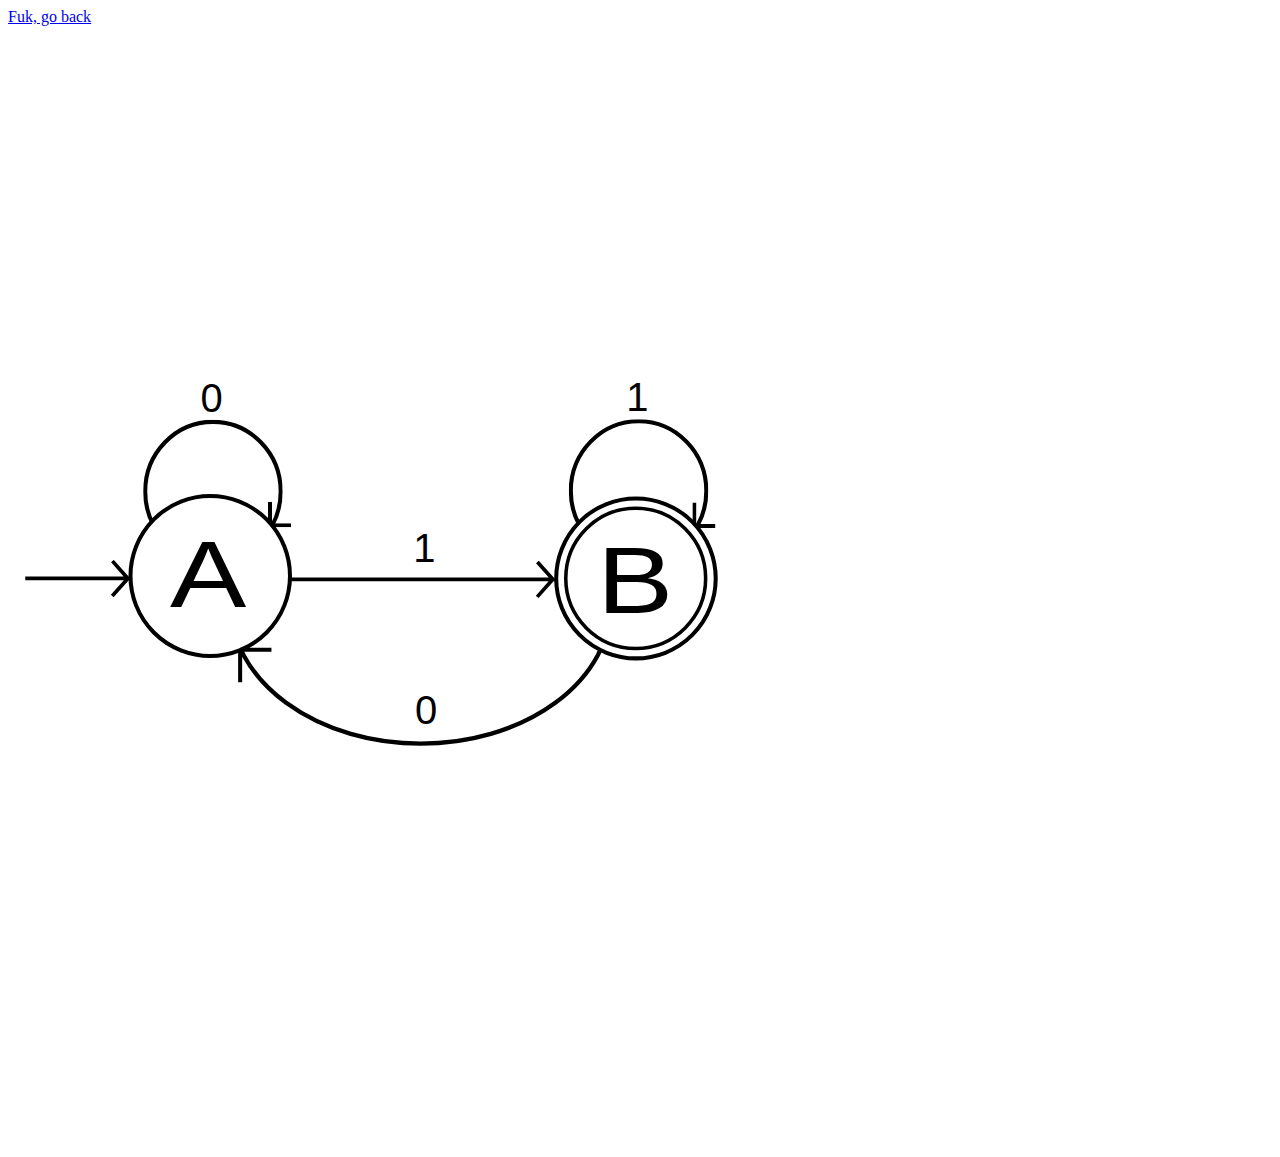
<file: science.html>
<html lang="en">
<head>
    <meta charset="UTF-8">
    <meta http-equiv="X-UA-Compatible" content="IE=edge">
    <meta name="viewport" content="width=device-width, initial-scale=1.0">
    <title>Science page</title>
</head>
<body>
   <div>
      <a href="index.html">Fuk, go back</a>
   </div>
    <div>
        <?xml version="1.0" encoding="UTF-8" standalone="no"?>
<svg
   xmlns:dc="http://purl.org/dc/elements/1.1/"
   xmlns:cc="http://creativecommons.org/ns#"
   xmlns:rdf="http://www.w3.org/1999/02/22-rdf-syntax-ns#"
   xmlns:svg="http://www.w3.org/2000/svg"
   xmlns="http://www.w3.org/2000/svg"
   xmlns:sodipodi="http://sodipodi.sourceforge.net/DTD/sodipodi-0.dtd"
   xmlns:inkscape="http://www.inkscape.org/namespaces/inkscape"
   width="210mm"
   height="297mm"
   viewBox="0 0 210 297"
   version="1.1"
   id="svg8"
   inkscape:version="1.0.1 (3bc2e813f5, 2020-09-07)"
   sodipodi:docname="eindigeAutomaten.svg">
  <defs
     id="defs2">
    <rect
       x="45.282577"
       y="88.855772"
       width="17.693548"
       height="14.879273"
       id="rect1719" />
    <rect
       x="47.634294"
       y="138.51845"
       width="15.307867"
       height="16.943721"
       id="rect1619" />
    <marker
       style="overflow:visible;"
       id="Arrow2Lend"
       refX="0.0"
       refY="0.0"
       orient="auto"
       inkscape:stockid="Arrow2Lend"
       inkscape:isstock="true">
      <path
         transform="scale(1.1) rotate(180) translate(1,0)"
         d="M 8.7185878,4.0337352 L -2.2072895,0.016013256 L 8.7185884,-4.0017078 C 6.9730900,-1.6296469 6.9831476,1.6157441 8.7185878,4.0337352 z "
         style="fill-rule:evenodd;stroke-width:0.625;stroke-linejoin:round;stroke:#000000;stroke-opacity:1;fill:#000000;fill-opacity:1"
         id="path873" />
    </marker>
    <clipPath
       clipPathUnits="userSpaceOnUse"
       id="clipPath1472">
      <path
         id="path1474"
         style="fill:#ff0000;fill-opacity:1;fill-rule:nonzero;stroke:none;stroke-width:0.264583"
         d="m 57.738079,104.84011 -36.922296,0.002 v 37.89484 h 12.37599 c -0.431099,-0.22038 -0.845471,-0.46724 -1.253154,-0.79117 -0.391779,-0.31129 -0.247478,-0.21318 -0.47284,-0.3607 0.235278,-0.18462 0.08494,-0.0694 -0.09302,-0.1664 -0.152302,-0.0266 -0.303826,-0.0575 -0.455787,-0.0863 -0.620474,-0.2189 -1.248664,-0.42998 -1.853634,-0.68988 -0.216736,-0.11343 -0.200236,-0.10444 -0.367934,-0.19947 -0.02857,0.004 -0.02614,0.005 -0.0026,-0.002 -0.01802,-0.0102 -0.01548,-0.008 -0.03876,-0.0212 -0.04605,-0.0261 -0.188939,-0.0914 -0.137459,-0.0791 0.255836,0.0609 0.217606,0.0888 0.176215,0.0997 0.0013,8e-4 0.0013,8e-4 0.0026,0.002 0.03455,-0.005 0.125071,-0.0131 0.412377,-0.0253 0.0041,-1.7e-4 0.0058,-7.9e-4 0.0098,-10e-4 -0.03132,-0.0169 -0.06305,-0.033 -0.09405,-0.0506 -0.28244,-0.1601 -0.587147,-0.32743 -0.743106,-0.63252 -0.272531,-0.16552 -0.401915,-0.3315 -0.646988,-0.59015 0.01624,0.0161 0.02772,0.0318 0.01704,0.0481 -0.01976,0.0302 -0.06848,-0.0236 -0.100253,-0.0408 -0.289066,-0.1562 -0.453374,-0.30604 -0.650605,-0.56482 -0.03174,-0.0705 -0.117819,-0.14281 -0.110588,-0.21188 -0.02553,-0.0455 -0.04962,-0.0915 -0.07286,-0.13798 -0.105473,-0.0595 -0.42206,-0.38928 -0.49041,-0.46095 -0.0195,-0.0213 -0.04694,-0.0376 -0.05839,-0.0641 -0.0435,-0.10065 -0.09258,-0.20018 -0.136943,-0.30127 -0.01273,-0.0114 -0.0013,-0.002 -0.05323,-0.0455 -0.02423,-0.0196 -0.05472,-0.0331 -0.07286,-0.0584 -0.09838,-0.1374 -0.234091,-0.26272 -0.293006,-0.41806 -0.210095,-0.17709 -0.341032,-0.40862 -0.390673,-0.65784 -0.04895,-0.0439 -0.09024,-0.0891 -0.128675,-0.13643 -0.0295,-0.0224 -0.06002,-0.0433 -0.08785,-0.0692 -0.0049,0.014 -0.0095,0.0289 -0.01602,0.0413 -0.07545,0.0234 -0.147773,0.0618 -0.226343,0.0698 -0.02569,0.003 -0.04628,-0.0234 -0.06666,-0.0393 -0.142758,-0.11108 -0.243834,-0.27751 -0.317294,-0.43924 -0.02248,-0.0437 -0.04232,-0.0889 -0.06718,-0.13126 -0.01731,-0.0295 -0.03929,-0.0562 -0.05891,-0.0842 -0.04177,-0.0597 -0.08803,-0.11983 -0.130225,-0.18241 -0.05732,-0.005 -0.113932,-0.0163 -0.135392,-0.0429 -0.09255,-0.11486 -0.115994,-0.15802 -0.115755,-0.19946 -0.115469,0.0319 -0.23325,0.0511 -0.355534,0.0356 -0.07554,-0.004 -0.15147,-0.006 -0.22686,-0.0124 -0.01456,-0.002 -0.02886,-0.004 -0.04237,-0.0103 -0.0052,-0.002 -0.0063,-0.0116 -0.01188,-0.0119 -0.02779,-10e-4 -0.06839,0.0305 -0.0832,0.008 -0.03284,-0.0522 -0.0495,-0.11178 -0.06511,-0.17208 -0.03821,-0.0188 -0.07736,-0.0409 -0.120406,-0.0703 -0.0816,-0.009 -0.162582,-0.0196 -0.239262,-0.0476 0.0055,0.006 -0.03191,0.0291 -0.04858,0.0362 -0.03538,0.0152 -0.07372,0.033 -0.112138,0.03 -0.0727,-0.006 -0.145872,-0.0574 -0.173632,-0.12506 -0.01631,-0.0397 -0.01567,-0.084 -0.02377,-0.12609 0.0074,-0.0217 0.01591,-0.0429 0.02222,-0.0651 -0.01309,-0.005 -0.02639,-0.0102 -0.03927,-0.016 -0.01436,0.0168 -0.143426,-0.0755 -0.12299,-0.0646 0.077,0.0412 0.08339,0.0476 0.09457,0.0517 0.01,0.002 0.02001,0.004 0.02997,0.007 -9.26e-4,-0.005 -0.0032,-0.0106 -0.0093,-0.0202 -0.04885,-0.0762 -0.160664,-0.10565 -0.194303,-0.18965 -0.01743,-0.0435 0.04665,-0.0817 0.06976,-0.12247 0.0336,-0.0213 0.03022,-0.0178 0.07183,-0.0599 0.01818,-0.0185 0.03087,-0.0425 0.05168,-0.0579 0.0094,-0.007 0.02962,0.004 0.03462,-0.006 0.119279,-0.25125 -0.143048,0.0246 0.172082,-0.24339 0.02688,-0.002 0.05368,-0.008 0.08062,-0.007 0.09193,0.005 0.176509,0.0325 0.254248,0.0749 0.0043,-0.003 0.0086,-0.005 0.01292,-0.008 -0.0078,-0.0276 -0.01448,-0.0565 -0.02636,-0.0796 0.01357,-0.0329 0.02419,-0.0672 0.04082,-0.0987 0.01226,-0.0232 0.03165,-0.0506 0.04703,-0.076 -0.150859,-0.0271 -0.158164,-0.0442 -0.136943,-0.14262 -0.01307,0.006 -0.02649,0.0115 -0.03979,0.0176 -0.0097,0.006 -0.01711,0.01 -0.02222,0.01 -0.0844,0.0357 -0.170138,0.0489 -0.236161,-0.12557 -0.05944,-0.15711 0.02356,-0.16785 0.09353,-0.18914 0.006,-0.009 0.012,-0.0181 0.01809,-0.0263 -0.0051,-0.012 -0.0069,-0.0222 -0.0088,-0.0326 -0.01103,-0.004 -0.0224,-0.008 -0.03256,-0.0145 -0.08865,-0.0556 -0.03044,-0.23737 0.03101,-0.27647 0.0828,-0.0963 -0.0068,0.014 0.09147,-0.13539 0.0334,-0.0508 0.06763,-0.10134 0.104903,-0.14935 0.0103,-0.0133 0.02184,-0.0258 0.03256,-0.0387 0.0011,-0.002 0.002,-0.003 0.0031,-0.005 0.0027,-0.004 0.0063,-0.006 0.0093,-0.01 0.02793,-0.0333 0.05576,-0.0668 0.08423,-0.0997 0.02513,-0.035 0.05051,-0.0698 0.07545,-0.1049 0.03618,-0.051 0.07453,-0.1002 0.108003,-0.15296 0.0011,-0.002 0.0025,-0.003 0.0036,-0.005 0.0014,-0.002 0.0017,-0.003 0.0031,-0.005 0.07745,-0.12466 0.09661,-0.17305 0.151929,-0.29353 0.03792,-0.0431 0.06984,-0.0921 0.113688,-0.12919 0.03155,-0.0267 0.07474,-0.0359 0.109037,-0.0589 0.02399,-0.0161 0.0354,-0.0462 0.05633,-0.0662 0.0683,-0.065 0.101141,-0.0899 0.168981,-0.14572 0.0599,-0.0485 0.07805,-0.0671 0.112138,-0.0512 0.03409,0.0159 0.08411,0.0665 0.20774,0.15658 0.01513,0.011 -0.0045,0.0704 -0.02532,0.12506 0.005,0.003 0.01029,0.006 0.01499,0.009 0.0031,-0.001 0.008,-0.003 0.01137,-0.004 0.0013,-5.3e-4 0.0023,-0.002 0.0036,-0.002 0.01354,-0.006 0.03856,-0.0284 0.04186,-0.0139 7.7e-5,2.7e-4 -7.7e-5,8e-4 0,0.001 0.01028,-0.003 0.01698,-0.006 0.02894,-0.009 0.007,0.0314 0.01358,0.0628 0.02119,0.0941 0.05405,0.0366 0.05672,0.0636 0.02429,0.10904 0.0048,0.021 0.0097,0.0419 0.01395,0.063 0.01013,0.0128 0.01112,0.0151 0.01912,0.0253 0.0014,-0.004 0.0025,-0.007 0.0041,-0.0108 0.0017,-0.004 -0.0012,0.005 -0.0031,0.0119 0.04922,0.0627 0.07941,0.10691 0.110587,0.15813 0.08586,0.0891 0.171366,0.17847 0.255799,0.26924 0.07419,-0.0628 0.123226,-0.0519 0.22996,0.0553 0.02426,0.0319 0.05264,0.061 0.07286,0.0956 0.03341,0.0573 0.06367,0.1169 0.08733,0.1788 0.01902,0.0497 0.02679,0.10282 0.03979,0.15452 0.0076,0.0301 0.01462,0.0603 0.02222,0.0904 0.0026,0.004 0.0035,0.005 0.0062,0.01 0.0041,0.006 0.0088,0.0109 0.01292,0.0165 0.01229,0.009 0.01332,0.008 0.02687,0.0181 0.07769,0.0561 0.1513,0.11773 0.22686,0.17673 0.136769,0.12623 0.268413,0.25764 0.401009,0.38809 0.119221,0.0262 0.215001,0.0553 0.385506,0.12041 0.01519,0.001 0.03053,0.003 0.04547,0.004 0.01615,7.9e-4 0.03197,0.004 0.04806,0.006 0.05445,-0.016 0.109612,-0.0285 0.170015,-0.0315 0.09124,-0.004 0.183721,-0.006 0.274402,0.006 0.07502,0.009 0.147376,0.0336 0.219625,0.0558 0.334098,0.10263 0.270902,0.0827 0.533818,0.22066 0.09194,0.059 0.189111,0.11043 0.275953,0.17673 0.04673,0.0357 0.08767,0.0794 0.121954,0.12713 0.103071,0.14357 0.163875,0.22233 0.152445,0.38964 -0.0055,0.0806 -0.01487,0.16254 -0.04186,0.23874 -0.01889,0.0534 -0.0619,0.0949 -0.09302,0.14211 -0.0678,0.0553 -0.128174,0.12107 -0.203604,0.16537 -0.04675,0.0274 -0.103283,0.0331 -0.156065,0.0455 -0.007,0.002 -0.01418,0.002 -0.02119,0.004 -0.02923,0.0213 -0.05842,0.0427 -0.09043,0.0589 -0.04825,0.024 -0.106823,0.0177 -0.160713,0.0217 -0.195789,0.016 -0.22352,0.0135 -0.323495,5.3e-4 0.0043,0.0696 0.009,0.13913 0.01291,0.20877 0.01572,0.0153 0.03316,0.033 0.04341,0.0419 0.07,0.0652 0.346728,0.30531 0.365868,0.40101 0.0056,0.0281 0.0087,0.0568 0.01188,0.0853 0.323149,0.28739 0.318289,0.31112 0.320911,0.48317 0.216093,0.22827 0.477586,0.40597 0.671793,0.65577 0.02566,0.0742 0.04946,0.14936 0.07338,0.22428 0.0099,0.009 0.01413,0.0118 0.02739,0.0248 0.01643,0.0161 0.02966,0.035 0.04496,0.0522 0.0154,0.0173 0.03096,0.0345 0.04651,0.0517 0.02453,0.012 0.05226,0.0245 0.077,0.0393 0.415407,0.24877 0.347933,0.18767 0.5333,0.39635 0.07658,0.0952 0.08419,0.11298 0.0987,0.13384 0.08665,0.0429 0.172892,0.0866 0.259416,0.12971 0.01421,10e-4 0.02064,10e-4 0.04961,0.004 0.07111,0.007 0.142523,0.0121 0.212908,0.0243 0.08818,0.0153 0.175177,0.0362 0.261998,0.0579 0.05202,0.013 0.105121,0.0251 0.154511,0.046 0.03696,0.0156 0.06805,0.0416 0.10232,0.0625 0.02889,-0.006 0.0565,0.1455 0.07648,0.16639 0.03346,0.035 0.07358,0.0628 0.110585,0.0941 0.0472,0.0398 0.07064,0.0554 0.09354,0.0744 0.05368,0.0268 0.107513,0.0533 0.161232,0.0801 0.442806,0.22048 0.45153,0.22715 0.633034,0.28164 0.04731,0.006 0.09578,0.009 0.141594,0.015 0.427771,-0.031 0.836303,-0.045 1.258321,0.0713 0.271693,0.1132 0.338231,0.10471 0.652156,0.1323 0.459497,0.0404 0.88537,0.12992 1.333254,0.24236 0.04267,0.0469 0.08367,0.0954 0.125055,0.14366 0.01659,0.002 0.03561,0.002 0.04289,0.009 0.0074,0.007 0.02238,0.0249 0.03101,0.0336 0.326364,0.10689 0.67114,0.16432 0.991672,0.28888 0.203962,0.12741 0.411199,0.24994 0.612881,0.38085 0.108447,0.0365 0.197292,0.073 0.281635,0.11162 0.548527,0.13603 1.096571,0.27381 1.646929,0.40153 0.411112,0.0954 0.929632,-0.10556 1.348239,-0.0315 0.104897,-0.0461 0.211897,-0.0879 0.324012,-0.10438 0.01913,-0.0115 0.03983,-0.0223 0.05839,-0.0341 0.01701,-0.002 0.02008,-0.002 0.03566,-0.004 0.159189,-0.53114 0.329221,-0.76576 0.889352,-0.90537 0.238521,-0.0594 0.486182,-0.0743 0.729154,-0.11162 0.545047,0.003 1.089949,0.006 1.635043,0.007 0.377672,-0.26288 0.779182,-0.48232 1.211813,-0.64854 -0.04123,0.006 -0.08197,0.0186 -0.123507,0.0165 -0.0079,-5.2e-4 -0.0059,-0.0188 0,-0.0238 0.133609,-0.11917 0.267435,-0.23905 0.412379,-0.34416 0.261311,-0.18954 0.531027,-0.25081 0.813903,-0.2527 0.241099,-0.16825 0.560311,-0.32779 0.760159,-0.42116 0.03835,-0.0339 0.08918,-0.0702 0.119375,-0.0661 0.167872,-0.11831 0.333171,-0.24083 0.50746,-0.34933 0.295119,-0.18371 0.637873,-0.31667 0.956016,-0.4563 0.09951,-0.0532 0.206002,-0.0835 0.313674,-0.10904 -0.567875,-0.10954 0.08646,-0.34888 0.664044,-0.47232 -0.007,-0.0533 0.01053,-0.0718 0.09715,-0.0961 0.02127,-0.0342 0.02722,-0.044 0.05736,-0.0935 -0.06633,0.0355 0.04112,-0.0435 0.209807,-0.14522 0.07191,-0.10259 0.142724,-0.16315 0.199472,-0.11213 0.329099,-0.17521 0.737023,-0.33515 0.810286,-0.11628 0.08191,0.24473 0.09262,0.50269 0.08837,0.76378 0.0045,-5.3e-4 0.0089,-0.002 0.01344,-0.003 0.01535,-0.002 0.0311,7.9e-4 0.04651,-0.002 -0.0051,-0.0834 0.0398,-0.14322 0.120407,-0.20516 -0.0066,0.003 -0.01265,0.0112 -0.01963,0.01 -0.0049,-0.002 0.0037,-0.009 0.0052,-0.0145 0.0047,-0.0151 0.0091,-0.0303 0.01344,-0.0455 0.02029,-0.0716 0.01487,-0.0829 0.09663,-0.15503 0.02625,-0.0231 0.0631,-0.0307 0.09457,-0.046 0.06242,-0.0121 0.124388,-0.0242 0.186036,-0.0388 0.01093,-0.0521 0.02429,-0.10327 0.04909,-0.14986 0.01299,-0.0244 0.05463,-0.0114 0.08217,-0.0134 0.11157,-0.007 0.22197,0.002 0.331764,0.0176 0.132316,-0.194 0.279048,-0.37778 0.439248,-0.54932 0.04657,-0.0734 0.09249,-0.14676 0.13901,-0.22014 0.03644,-0.0481 0.07309,-0.0966 0.109556,-0.14469 0.03367,-0.0445 0.06848,-0.0882 0.101285,-0.13333 0.0039,-0.005 0.0052,-0.0116 0.0088,-0.0176 0.0024,-0.003 0.0075,-0.005 0.0083,-0.009 0.0038,-0.0209 -0.0043,-0.0443 0.0047,-0.0636 0.0073,-0.016 0.01876,-0.0299 0.0279,-0.045 0.0016,-0.0185 0.0046,-0.0315 0.01241,-0.0248 7.94e-4,7.9e-4 0.0013,0.001 0.0021,0.002 0.01791,-0.0273 0.03446,-0.0556 0.05168,-0.0832 0.06189,-0.024 0.07699,-0.0329 0.08682,-0.0227 0.108024,-0.0786 0.23496,-0.12664 0.361735,-0.17209 -0.01627,-0.0443 -0.02772,-0.091 -0.04496,-0.14314 -0.06902,-0.18485 -0.126243,-0.35599 -0.07648,-0.55604 0.02236,-0.0899 0.129267,-0.19214 0.179832,-0.25114 0.03197,-0.0168 0.06201,-0.0386 0.09612,-0.0506 0.02598,-0.009 0.05337,-0.0131 0.0801,-0.0202 -0.04092,-0.14522 -0.07796,-0.27775 -0.09457,-0.42788 -5.29e-4,-0.004 0.0021,-0.0429 0.0036,-0.0439 0.08538,-0.0597 0.175017,-0.113 0.262517,-0.16949 0.06599,0.0546 0.126026,0.12569 0.182417,0.20153 0.03267,-0.0284 0.07755,-0.0422 0.120407,-0.0496 0.02032,-0.003 0.04092,-5.2e-4 0.06149,0.004 0.01193,-0.0601 0.04223,-0.13547 0.128159,-0.20825 0.0085,-0.007 0.01707,-0.007 0.02585,-0.003 0.014,0.007 0.02742,0.0256 0.04082,0.0444 0.0021,-0.009 0.0046,-0.0182 0.0088,-0.0274 -0.04436,-0.0531 -0.08699,-0.10771 -0.119888,-0.16743 -0.015,-0.0272 -0.05228,-0.0532 -0.04238,-0.0827 0.03017,-0.0893 0.100984,-0.15955 0.151414,-0.23926 0.04491,0.0168 0.09181,0.0285 0.134358,0.0506 0.01638,0.008 0.02577,0.0267 0.03876,0.0398 0.06092,0.0616 0.129651,0.11417 0.191719,0.17467 0.0029,0.003 0.0058,0.007 0.0088,0.01 0.04253,0.0112 0.08599,0.0595 0.150894,0.14521 -7.94e-4,-0.001 -0.0011,-0.003 -0.0016,-0.004 7.93e-4,-0.002 0.0013,-0.007 0.0052,-5.3e-4 0.136086,0.20211 0.131948,0.19116 0.109553,0.16019 -0.01778,-0.0238 -0.03308,-0.0374 -0.01704,0.004 0.0042,-0.001 0.0082,-0.003 0.01241,-0.005 0.0021,-7.9e-4 0.0043,0.002 0.0062,0.003 0,0 0,5.3e-4 0,5.3e-4 h 5.3e-4 v 5.3e-4 c 0.01397,0.003 0.02432,0.0238 0.03669,0.0346 0.162949,0.12224 0.301596,0.27087 0.442349,0.41702 0.0145,0.0174 0.241195,0.22522 0.224793,0.25942 -0.0024,0.005 -0.0062,0.009 -0.0088,0.0129 0.0084,0.012 0.02445,0.042 0.02585,0.0486 0.01267,0.0245 0.01558,0.0303 0.0217,0.0408 l 5.3e-4,5.3e-4 c 0.01535,0.0163 0.05611,0.0325 0.04341,0.0506 -0.0088,0.0126 -0.01249,0.0154 -0.02066,0.0269 5.29e-4,0.0115 0.0013,0.0128 0.0026,0.0398 -0.0011,-0.0129 -0.0021,-0.0264 -0.0031,-0.0393 -0.02851,0.04 -0.05038,0.0666 -0.07234,0.0935 0.0013,0.005 0.005,0.008 0.0057,0.0145 5.29e-4,0.005 6.6e-5,0.009 0,0.0124 0.02021,0.0153 0.0408,0.0301 0.06098,0.0455 0.102063,0.078 0.04593,0.0452 0.106972,0.0796 -0.408218,-0.0171 0.03169,-0.0137 0.07338,0.0708 0.01069,0.0216 0.02331,0.0422 0.03101,0.0651 0.0059,0.0175 0.0191,0.0704 0.0093,0.0548 -0.01312,-0.0209 -0.01304,-0.0475 -0.01963,-0.0713 -0.06018,-0.0796 0.03139,0.0359 0.01085,0.20877 -2.65e-4,0.003 -0.0041,0.005 -0.0052,0.007 0.0013,0.0438 -0.0083,0.0791 -0.05116,0.15348 -0.0094,0.0163 -0.02614,0.0287 -0.04289,0.0367 -0.01,0.005 -0.02103,0.008 -0.03152,0.0114 0.0024,0.0124 0.0063,0.0242 0.0083,0.0367 -0.0024,0.0332 0.02122,0.0818 -0.0067,0.0997 -0.06587,0.0422 -0.116869,0.0673 -0.159681,0.0801 -0.0049,0.01 -0.0089,0.0202 -0.01344,0.03 0.01159,0.002 0.0199,-2.4e-4 0.0155,0.0196 -0.02013,0.0905 -0.03929,0.13881 -0.06511,0.18345 -5.3e-4,0.002 -0.0019,0.002 -0.0026,0.003 -0.01908,0.0324 -0.03938,0.0618 -0.07648,0.11007 0.08398,-0.0205 7.93e-4,0.0224 -0.07493,0.0558 2.64e-4,0.026 -0.03407,0.0858 -0.05013,0.11266 -0.101923,0.17037 -0.141351,-0.0279 -0.180869,-0.15658 -0.0159,0.0291 -0.03126,0.0577 -0.04444,0.0806 -0.02109,0.0796 -0.04893,0.18399 -0.05478,0.20568 -0.0029,0.0111 0.0021,0.0302 0.0016,0.0372 -0.0043,0.0604 -0.01125,0.12109 -0.01707,0.18139 -0.0823,0.0231 -0.161541,0.0693 -0.247012,0.0693 -0.03921,-1e-5 -0.0668,-0.0421 -0.09457,-0.0698 -0.0031,-0.003 -0.0037,-0.005 -0.0067,-0.008 -0.0044,0.003 -0.0091,0.006 -0.01344,0.009 -0.0564,0.0424 -0.113867,0.0836 -0.166397,0.13074 -0.09765,0.0876 -0.162256,0.20957 -0.283189,0.27337 -0.122039,0.0858 -0.243834,0.17553 -0.372586,0.25218 -0.03809,0.0483 -0.08533,0.10003 -0.125055,0.13798 -0.0195,0.0293 -0.05123,0.075 -0.06873,0.0971 0.0053,0.005 0.01027,0.0115 0.01601,0.016 0.01161,0.006 0.01495,0.008 0.02429,0.0124 0.0098,0.001 0.01908,0.003 0.01913,0.009 0,5.3e-4 0.0011,5.3e-4 0.0011,0.001 0.0567,0.027 0.02635,0.0807 -0.04186,0.18087 -0.003,0.0126 -0.0071,0.0272 -0.0098,0.0377 5.29e-4,2.4e-4 0.0016,2.2e-4 0.0021,5.3e-4 0.148035,0.0427 0.226902,0.0938 -0.03669,0.34623 -0.0028,0.003 -0.16846,-0.0412 -0.20412,-0.0507 -0.0024,0.003 -0.0069,0.007 -0.0093,0.009 -0.0024,0.008 -0.0037,0.0164 -0.0067,0.0243 -7.94e-4,0.002 -0.01201,7.9e-4 -0.0181,10e-4 -0.02593,0.0266 -0.04306,0.0476 -0.0832,0.0832 -0.03212,0.0285 -0.08533,-0.0125 -0.126608,-0.0243 -0.02712,-0.008 -0.05276,-0.0194 -0.07958,-0.0279 0.126749,0.23311 0.194956,0.52378 0.231511,0.83871 -0.01238,0.2437 0.0079,0.49142 -0.03721,0.73122 -0.07231,0.38452 -0.417168,0.70934 -0.712102,0.93069 -0.05478,0.0411 -0.104275,0.0904 -0.161229,0.12764 -0.0016,0.0204 -5.29e-4,0.0407 -0.0041,0.061 -0.121123,0.66868 -0.521745,1.12653 -1.120862,1.40508 -0.151953,0.0543 -0.219572,0.17813 -0.358635,0.25683 -0.395978,0.22413 -0.746154,0.28658 -1.197859,0.27957 -0.255793,-0.0155 -0.512794,-0.0169 -0.767394,-0.046 -0.07518,-0.009 -0.29957,-0.0535 -0.486791,-0.0889 -0.224089,0.0676 -0.423318,0.13013 -0.883669,0.28112 -0.152339,0.05 -0.310039,0.0861 -0.455269,0.15399 -0.06793,0.0513 -0.136202,0.1027 -0.20412,0.154 0.0056,0.007 0.02572,0.0182 0.01757,0.0222 -0.203047,0.10938 -0.411602,0.20815 -0.619083,0.30903 h 11.811164 z m -33.523537,27.05261 c -3.7e-4,-5.3e-4 -6.61e-4,-5.3e-4 -0.001,-0.001 -0.0015,0.004 -0.0028,0.008 -0.0041,0.0119 0.0011,-0.002 0.002,-0.002 0.0031,-0.004 0.0012,-0.002 8.99e-4,-0.003 0.0021,-0.007 z m -1.863969,2.57607 c 0.0011,-0.001 0.0024,-0.002 0.0021,-0.005 -0.0088,-10e-4 -0.02076,-0.004 -0.02429,-0.005 0.0073,0.003 0.01491,0.006 0.02222,0.009 z m 32.16858,-1.37046 c 0.0048,0.006 0.0093,0.0112 0.01497,0.016 -0.0016,-0.003 -0.0034,-0.006 -0.0047,-0.008 -0.0019,-0.004 -0.01005,-0.009 -0.01035,-0.008 z m 0.06976,0.11524 v 5.3e-4 c 1.33e-4,2.6e-4 2.54e-4,8e-4 5.3e-4,0.001 0.0013,5.3e-4 0.0024,0.001 0.0036,0.002 -2.46e-4,-5.3e-4 2.52e-4,-5.3e-4 0,-10e-4 l -5.29e-4,-5.3e-4 c -0.0013,-5.3e-4 -0.0024,-0.001 -0.0036,-0.002 z m -1.484664,0.0419 c -5.29e-4,0.002 1.98e-4,0.006 0.0011,0.0139 0.0028,-0.002 0.0055,-0.003 0.0083,-0.005 -0.0045,-0.006 -0.0088,-0.0111 -0.0093,-0.009 z m 0.09095,0.6966 c -0.0011,1.5e-4 -0.03856,0.0252 -0.05943,0.0393 0.02178,0.009 0.03974,0.0216 0.05064,0.0382 0.01794,-0.0298 0.03334,-0.0547 0.04651,-0.0744 -0.01394,-0.001 -0.03476,-0.004 -0.03773,-0.003 z m -27.037625,0.0444 c -0.02857,0.0105 -0.06307,0.0226 -0.08165,0.0295 -0.0028,0.001 -0.0059,0.002 -0.0088,0.003 0.0058,0.008 0.01173,0.0151 0.0155,0.0238 0.0049,0.0113 0.0069,0.0316 0.01085,0.047 0.0028,0.002 0.0056,0.005 0.0083,0.007 0.04081,-0.0291 0.07769,-0.0565 0.114205,-0.0925 -0.01945,-0.006 -0.03892,-0.0121 -0.0584,-0.0181 z m 0.464571,0.0289 c -0.01122,0.0331 -0.03392,0.0652 -0.05426,0.093 -0.03634,0.0497 -0.07296,0.0911 -0.110587,0.12815 0.008,-0.002 0.01544,-0.007 0.02377,-0.008 0.05515,-0.006 0.111371,-8e-4 0.165881,0.009 0.02856,0.005 0.05356,0.0223 0.07906,0.0362 0.120926,0.0659 0.0944,0.0428 0.14986,0.10231 0.01405,0.0202 0.03106,0.0387 0.04238,0.0605 0.05246,0.1011 0.03425,0.25599 0.0062,0.35864 -0.01003,0.0367 -0.02839,0.0709 -0.04341,0.10594 0.03307,-0.003 0.06614,-0.007 0.09922,-0.01 0.06049,-0.006 0.12183,-0.004 0.181901,-0.0129 0.04416,-0.007 0.08725,-0.0182 0.130741,-0.0284 0.01056,-0.0346 0.02389,-0.0758 0.02429,-0.0879 0.0013,-0.0392 -0.0034,-0.078 -0.0052,-0.11731 -0.02299,-0.14715 -0.0031,-0.0835 -0.104386,-0.26562 -0.08486,-0.15261 -0.0881,-0.16136 -0.222726,-0.28112 -0.02726,-0.0242 -0.05423,-0.0517 -0.08837,-0.0646 -0.03823,-0.0145 -0.08089,-0.01 -0.121438,-0.015 -0.05127,0.004 -0.102206,0.002 -0.152964,-0.003 z m -1.18339,0.32246 c -0.0464,0.0221 -0.09284,0.0441 -0.139009,0.0667 0.03652,0.0258 0.07218,0.0505 0.108003,0.0754 0.01128,-0.0248 0.02317,-0.0498 0.03824,-0.0646 0.01133,-0.0111 0.02017,-0.0167 0.03049,-0.0258 -0.01249,-0.0173 -0.02551,-0.034 -0.03772,-0.0517 z m 29.835389,0.0718 v 5.3e-4 c -0.0011,-2.7e-4 -0.0021,5.3e-4 -0.0031,5.3e-4 0.0052,0.001 0.01029,0.003 0.0155,0.004 0.0044,0.001 -0.0081,-0.004 -0.01241,-0.005 z m 0,0.0103 v 5.2e-4 c 5.3e-4,0 0.0011,5.3e-4 0.0016,5.3e-4 -5.29e-4,-2.6e-4 -0.0011,-7.9e-4 -0.0016,-0.001 z m 0.0016,5.2e-4 c 0.0044,0.003 0.0095,0.005 0.01291,0.008 7.93e-4,1.5e-4 0.0016,2.5e-4 0.0026,5.3e-4 0.0048,0.004 0.01384,0.0109 -0.0078,-0.007 -0.0026,-5.3e-4 -0.0052,-5.3e-4 -0.0078,-0.002 z m 0.18655,0.0398 c 0.0016,0.007 -5.29e-4,0.01 5.29e-4,0.0165 1.4e-4,-0.001 7.94e-4,-0.002 0.0011,-0.003 -5.29e-4,-0.004 -0.0024,-0.0174 -0.0016,-0.0134 z m -0.165881,0.0248 c 0.0108,0.0175 0.02003,0.036 0.03204,0.0527 0.0059,0.008 0.0046,-0.023 -0.0026,-0.03 -0.0088,-0.009 -0.01971,-0.0151 -0.02946,-0.0227 z m -32.802649,0.0863 c -0.0068,0.0157 -0.0078,0.0445 -10e-4,0.0341 0.0035,-0.005 0.0055,-0.0116 0.0088,-0.017 -0.0035,-0.005 -0.0046,-0.0117 -0.0078,-0.0171 z m 31.582052,0.0207 c -0.0013,4e-5 -0.0021,5.3e-4 -0.0036,5.3e-4 0.0011,0.002 0.0026,0.004 0.0036,0.006 -8e-6,-0.002 0,-0.004 0,-0.007 z m -31.365011,0.12558 c -0.08119,0.0512 -0.136943,0.0635 -0.04082,0.0434 0.01741,-0.0124 0.03144,-0.0376 0.05219,-0.0377 -0.0039,-0.002 -0.0075,-0.004 -0.01137,-0.006 z m 31.350025,0.0434 c -0.015,0.003 -0.01775,0.003 -0.02273,0.003 0.01259,-0.002 0.03026,-0.004 0.02273,-0.003 z m -0.417028,0.12764 c -0.0033,0.002 -0.006,0.004 -0.0093,0.006 0.0063,0.007 0.01662,0.0207 0.02016,0.0233 -0.03994,-0.009 -0.01445,-0.002 0.02273,0.0207 -0.01191,-0.0146 -0.02373,-0.0303 -0.03359,-0.0501 z m -0.254249,0.23203 c 5.29e-4,0.004 5.29e-4,0.009 0.0011,0.0129 0.0024,-0.002 0.0045,-0.003 0.0067,-0.005 -0.0026,-0.003 -0.0051,-0.005 -0.0078,-0.008 z m -28.844234,0.0997 c -0.01065,0.002 -0.02281,0.003 -0.03101,0.004 0.0035,0.005 0.0073,0.0105 0.01085,0.0155 0.0016,0.002 0.003,0.004 0.0047,0.007 0.0053,-0.009 0.01027,-0.0176 0.0155,-0.0258 z m 2.180746,0.0346 c -0.01135,0.002 -0.02286,0.003 -0.03411,0.006 -2.64e-4,-3e-5 -7.94e-4,3e-5 -0.0011,0 0.0076,0.0941 0.01654,0.18804 0.03152,0.28112 0.01691,0.10512 0.02355,-0.11953 0.0036,-0.28732 z m 0.133842,0.25115 c 0.01252,0.22665 0.02958,0.45279 0.05736,0.67748 0.02151,0.0247 0.04328,0.049 0.06718,0.0713 0.0092,0.0122 0.02207,0.0201 0.03411,0.0289 0.0054,-0.0137 0.01267,-0.0315 0.01654,-0.0408 0.153265,-0.36959 -0.0064,-0.50573 -0.175183,-0.73691 z m 0.423746,0.52658 c 0.01212,0.16762 -0.0043,0.33962 -0.0031,0.50798 0.01056,0.0115 0.02074,0.0234 0.03256,0.0336 0.02619,0.0225 0.05527,0.0418 0.0832,0.0625 5.3e-4,-0.16858 -0.0093,-0.3634 -0.03204,-0.46767 -0.01151,-0.0529 -0.04365,-0.0959 -0.08062,-0.13643 z m 23.912753,0.11266 c 0.0665,0.0253 0.09478,0.0311 0.117306,0.0434 0.03182,-0.0115 -0.145849,-0.0542 -0.117306,-0.0434 z m -23.596494,0.35088 c 0.0021,0.0702 0.01199,0.16974 0.04186,0.31058 0.03238,0.0208 0.06618,0.0395 0.09663,0.063 0.07401,0.057 0.04784,0.0394 0.06356,0.0527 -0.03874,-0.1525 -0.128989,-0.28602 -0.202054,-0.42633 z m 23.435778,0.0744 c -0.0057,0.0147 -0.0088,0.0301 -0.01291,0.0455 2.59e-4,-5.3e-4 0.0013,-5.3e-4 0.0016,-0.001 0.0082,-0.013 0.01696,-0.0588 0.01138,-0.0444 z m 0.09612,0.0439 c -0.03843,0.009 -0.07728,0.0169 -0.116274,0.0233 -0.01577,0.049 -0.03494,0.0911 -0.05891,0.13022 0.0046,0.004 0.01035,0.007 0.01498,0.0114 0.05296,0.003 0.105701,0.005 0.158647,0.008 0.0099,-0.0229 0.01884,-0.0451 0.03772,-0.0713 -0.01177,-0.027 -0.02363,-0.0616 -0.03617,-0.10129 z m 1.755447,0.1912 v 5.3e-4 10e-4 c 0.0042,0.006 0.0043,0.008 0.0072,0.0119 0.0016,0.002 0.0083,-5.3e-4 0.0078,-0.003 -5.3e-4,-5.3e-4 -5.3e-4,-5.3e-4 -0.0011,-0.002 -0.0041,-0.003 -0.0096,-0.005 -0.01394,-0.008 z m -3.893302,0.0641 c -0.09069,0.0274 -0.179774,0.0576 -0.259932,0.10232 -0.0013,5.3e-4 0.0057,-7.9e-4 0.0036,0 -0.0021,8e-4 -0.0042,8e-4 -0.0062,0.002 -0.03599,0.0203 -0.07148,0.0415 -0.10387,0.0677 -0.12613,0.10184 -0.19395,0.60201 -0.08888,0.47852 0.256561,-0.30152 0.387313,-0.50643 0.455271,-0.65009 z m -0.259932,0.1018 c 0.02778,-0.0117 -0.100896,0.004 -0.14056,0.0289 -0.0043,0.003 -0.0072,0.007 -0.01138,0.01 0.04994,-0.0118 0.10059,-0.0209 0.149344,-0.0367 7.94e-4,-5.3e-4 0.0016,-1.5e-4 0.0026,-0.002 z m 2.04742,0.0848 v 5.2e-4 c 7.94e-4,0.0426 0.0051,0.0863 0.01241,0.13075 0.0026,-0.0671 -0.0016,-0.0818 -0.0031,-0.123 -0.0028,-0.002 -0.0065,-0.005 -0.0093,-0.008 z m 1.934766,0.21704 c -0.03095,-0.004 -0.0024,0.026 0.02894,0.007 -0.0096,-0.002 -0.01918,-0.005 -0.02894,-0.007 z m -6.097302,0.69814 v 5.3e-4 c -0.01426,0.0101 -0.02856,0.02 -0.04289,0.03 0.01524,-0.007 0.04518,-0.0213 0.05684,-0.0264 -0.0034,-0.003 -0.009,-0.003 -0.01394,-0.004 z m -0.04289,0.0305 c -0.02056,0.009 -0.05039,0.024 -0.07648,0.0362 -0.03467,0.0306 -0.05875,0.0575 -0.03462,0.0419 0.03787,-0.0248 0.07391,-0.0517 0.111106,-0.0775 z m -0.472323,0.31781 c -0.06946,0.0121 -0.156763,0.0725 -0.243914,0.14263 0.126365,0.006 0.255392,0.0205 0.387575,0.0403 -0.008,-0.15194 -0.06438,-0.19682 -0.143661,-0.18294 z M 29.942407,138.439 c 0.0526,0.0264 0.105531,0.0522 0.158128,0.0786 -0.0019,-0.006 -0.0066,-0.0114 -0.0062,-0.0176 -0.0419,-0.0305 -0.06072,-0.0374 -0.151928,-0.061 z m 4.855517,1.24127 c -0.03225,-0.004 -0.06431,-0.003 -0.04599,0.004 0.0227,0.009 0.04632,0.0148 0.06925,0.0227 -0.0076,-0.009 -0.01561,-0.0172 -0.02326,-0.0263 z m 0.02326,0.0269 c 0.117181,0.13695 0.234069,0.274 0.366903,0.39532 0.125343,0.11448 -0.172321,-0.23383 -0.31626,-0.3793 -0.01683,-0.006 -0.03393,-0.0102 -0.05064,-0.016 z m -5.443078,0.64906 c -0.02455,-0.0209 -0.0047,-0.002 0.02945,0.0258 0.0016,-2.6e-4 0.0026,-5.3e-4 0.0041,-10e-4 -0.01124,-0.009 -0.02217,-0.0151 -0.03359,-0.0248 z m 2.361613,1.21284 c -0.07883,0.0118 0.136546,0.061 0.31936,0.0176 -0.07255,-0.006 -0.144939,-0.0134 -0.217559,-0.0176 -0.05131,-0.003 -0.08408,-0.003 -0.101801,0 z m 14.132986,0.42168 c -2.65e-4,2.1e-4 -0.0024,0.001 -0.0026,0.002 -2.33e-4,2.2e-4 0.0029,-0.001 0.0026,-0.001 z m -0.0026,0.002 c 0.0078,-0.007 -0.03588,0.0116 -0.08682,0.0336 0.01238,-1.7e-4 0.01685,-8e-4 0.02997,-0.001 0.03322,-0.0181 0.04989,-0.0276 0.05685,-0.0326 z m -9.518282,0.58549 c -0.01961,0.0534 -0.04105,0.10613 -0.05891,0.1602 h 0.02687 c 0.02082,-0.048 0.04374,-0.0947 0.06563,-0.14211 -0.01148,-0.005 -0.0222,-0.0124 -0.03359,-0.0181 z" />
    </clipPath>
    <clipPath
       clipPathUnits="userSpaceOnUse"
       id="clipPath1472-1">
      <path
         id="path1474-8"
         style="fill:#ff0000;fill-opacity:1;fill-rule:nonzero;stroke:none;stroke-width:0.264583"
         d="m 57.738079,104.84011 -36.922296,0.002 v 37.89484 h 12.37599 c -0.431099,-0.22038 -0.845471,-0.46724 -1.253154,-0.79117 -0.391779,-0.31129 -0.247478,-0.21318 -0.47284,-0.3607 0.235278,-0.18462 0.08494,-0.0694 -0.09302,-0.1664 -0.152302,-0.0266 -0.303826,-0.0575 -0.455787,-0.0863 -0.620474,-0.2189 -1.248664,-0.42998 -1.853634,-0.68988 -0.216736,-0.11343 -0.200236,-0.10444 -0.367934,-0.19947 -0.02857,0.004 -0.02614,0.005 -0.0026,-0.002 -0.01802,-0.0102 -0.01548,-0.008 -0.03876,-0.0212 -0.04605,-0.0261 -0.188939,-0.0914 -0.137459,-0.0791 0.255836,0.0609 0.217606,0.0888 0.176215,0.0997 0.0013,8e-4 0.0013,8e-4 0.0026,0.002 0.03455,-0.005 0.125071,-0.0131 0.412377,-0.0253 0.0041,-1.7e-4 0.0058,-7.9e-4 0.0098,-10e-4 -0.03132,-0.0169 -0.06305,-0.033 -0.09405,-0.0506 -0.28244,-0.1601 -0.587147,-0.32743 -0.743106,-0.63252 -0.272531,-0.16552 -0.401915,-0.3315 -0.646988,-0.59015 0.01624,0.0161 0.02772,0.0318 0.01704,0.0481 -0.01976,0.0302 -0.06848,-0.0236 -0.100253,-0.0408 -0.289066,-0.1562 -0.453374,-0.30604 -0.650605,-0.56482 -0.03174,-0.0705 -0.117819,-0.14281 -0.110588,-0.21188 -0.02553,-0.0455 -0.04962,-0.0915 -0.07286,-0.13798 -0.105473,-0.0595 -0.42206,-0.38928 -0.49041,-0.46095 -0.0195,-0.0213 -0.04694,-0.0376 -0.05839,-0.0641 -0.0435,-0.10065 -0.09258,-0.20018 -0.136943,-0.30127 -0.01273,-0.0114 -0.0013,-0.002 -0.05323,-0.0455 -0.02423,-0.0196 -0.05472,-0.0331 -0.07286,-0.0584 -0.09838,-0.1374 -0.234091,-0.26272 -0.293006,-0.41806 -0.210095,-0.17709 -0.341032,-0.40862 -0.390673,-0.65784 -0.04895,-0.0439 -0.09024,-0.0891 -0.128675,-0.13643 -0.0295,-0.0224 -0.06002,-0.0433 -0.08785,-0.0692 -0.0049,0.014 -0.0095,0.0289 -0.01602,0.0413 -0.07545,0.0234 -0.147773,0.0618 -0.226343,0.0698 -0.02569,0.003 -0.04628,-0.0234 -0.06666,-0.0393 -0.142758,-0.11108 -0.243834,-0.27751 -0.317294,-0.43924 -0.02248,-0.0437 -0.04232,-0.0889 -0.06718,-0.13126 -0.01731,-0.0295 -0.03929,-0.0562 -0.05891,-0.0842 -0.04177,-0.0597 -0.08803,-0.11983 -0.130225,-0.18241 -0.05732,-0.005 -0.113932,-0.0163 -0.135392,-0.0429 -0.09255,-0.11486 -0.115994,-0.15802 -0.115755,-0.19946 -0.115469,0.0319 -0.23325,0.0511 -0.355534,0.0356 -0.07554,-0.004 -0.15147,-0.006 -0.22686,-0.0124 -0.01456,-0.002 -0.02886,-0.004 -0.04237,-0.0103 -0.0052,-0.002 -0.0063,-0.0116 -0.01188,-0.0119 -0.02779,-10e-4 -0.06839,0.0305 -0.0832,0.008 -0.03284,-0.0522 -0.0495,-0.11178 -0.06511,-0.17208 -0.03821,-0.0188 -0.07736,-0.0409 -0.120406,-0.0703 -0.0816,-0.009 -0.162582,-0.0196 -0.239262,-0.0476 0.0055,0.006 -0.03191,0.0291 -0.04858,0.0362 -0.03538,0.0152 -0.07372,0.033 -0.112138,0.03 -0.0727,-0.006 -0.145872,-0.0574 -0.173632,-0.12506 -0.01631,-0.0397 -0.01567,-0.084 -0.02377,-0.12609 0.0074,-0.0217 0.01591,-0.0429 0.02222,-0.0651 -0.01309,-0.005 -0.02639,-0.0102 -0.03927,-0.016 -0.01436,0.0168 -0.143426,-0.0755 -0.12299,-0.0646 0.077,0.0412 0.08339,0.0476 0.09457,0.0517 0.01,0.002 0.02001,0.004 0.02997,0.007 -9.26e-4,-0.005 -0.0032,-0.0106 -0.0093,-0.0202 -0.04885,-0.0762 -0.160664,-0.10565 -0.194303,-0.18965 -0.01743,-0.0435 0.04665,-0.0817 0.06976,-0.12247 0.0336,-0.0213 0.03022,-0.0178 0.07183,-0.0599 0.01818,-0.0185 0.03087,-0.0425 0.05168,-0.0579 0.0094,-0.007 0.02962,0.004 0.03462,-0.006 0.119279,-0.25125 -0.143048,0.0246 0.172082,-0.24339 0.02688,-0.002 0.05368,-0.008 0.08062,-0.007 0.09193,0.005 0.176509,0.0325 0.254248,0.0749 0.0043,-0.003 0.0086,-0.005 0.01292,-0.008 -0.0078,-0.0276 -0.01448,-0.0565 -0.02636,-0.0796 0.01357,-0.0329 0.02419,-0.0672 0.04082,-0.0987 0.01226,-0.0232 0.03165,-0.0506 0.04703,-0.076 -0.150859,-0.0271 -0.158164,-0.0442 -0.136943,-0.14262 -0.01307,0.006 -0.02649,0.0115 -0.03979,0.0176 -0.0097,0.006 -0.01711,0.01 -0.02222,0.01 -0.0844,0.0357 -0.170138,0.0489 -0.236161,-0.12557 -0.05944,-0.15711 0.02356,-0.16785 0.09353,-0.18914 0.006,-0.009 0.012,-0.0181 0.01809,-0.0263 -0.0051,-0.012 -0.0069,-0.0222 -0.0088,-0.0326 -0.01103,-0.004 -0.0224,-0.008 -0.03256,-0.0145 -0.08865,-0.0556 -0.03044,-0.23737 0.03101,-0.27647 0.0828,-0.0963 -0.0068,0.014 0.09147,-0.13539 0.0334,-0.0508 0.06763,-0.10134 0.104903,-0.14935 0.0103,-0.0133 0.02184,-0.0258 0.03256,-0.0387 0.0011,-0.002 0.002,-0.003 0.0031,-0.005 0.0027,-0.004 0.0063,-0.006 0.0093,-0.01 0.02793,-0.0333 0.05576,-0.0668 0.08423,-0.0997 0.02513,-0.035 0.05051,-0.0698 0.07545,-0.1049 0.03618,-0.051 0.07453,-0.1002 0.108003,-0.15296 0.0011,-0.002 0.0025,-0.003 0.0036,-0.005 0.0014,-0.002 0.0017,-0.003 0.0031,-0.005 0.07745,-0.12466 0.09661,-0.17305 0.151929,-0.29353 0.03792,-0.0431 0.06984,-0.0921 0.113688,-0.12919 0.03155,-0.0267 0.07474,-0.0359 0.109037,-0.0589 0.02399,-0.0161 0.0354,-0.0462 0.05633,-0.0662 0.0683,-0.065 0.101141,-0.0899 0.168981,-0.14572 0.0599,-0.0485 0.07805,-0.0671 0.112138,-0.0512 0.03409,0.0159 0.08411,0.0665 0.20774,0.15658 0.01513,0.011 -0.0045,0.0704 -0.02532,0.12506 0.005,0.003 0.01029,0.006 0.01499,0.009 0.0031,-0.001 0.008,-0.003 0.01137,-0.004 0.0013,-5.3e-4 0.0023,-0.002 0.0036,-0.002 0.01354,-0.006 0.03856,-0.0284 0.04186,-0.0139 7.7e-5,2.7e-4 -7.7e-5,8e-4 0,0.001 0.01028,-0.003 0.01698,-0.006 0.02894,-0.009 0.007,0.0314 0.01358,0.0628 0.02119,0.0941 0.05405,0.0366 0.05672,0.0636 0.02429,0.10904 0.0048,0.021 0.0097,0.0419 0.01395,0.063 0.01013,0.0128 0.01112,0.0151 0.01912,0.0253 0.0014,-0.004 0.0025,-0.007 0.0041,-0.0108 0.0017,-0.004 -0.0012,0.005 -0.0031,0.0119 0.04922,0.0627 0.07941,0.10691 0.110587,0.15813 0.08586,0.0891 0.171366,0.17847 0.255799,0.26924 0.07419,-0.0628 0.123226,-0.0519 0.22996,0.0553 0.02426,0.0319 0.05264,0.061 0.07286,0.0956 0.03341,0.0573 0.06367,0.1169 0.08733,0.1788 0.01902,0.0497 0.02679,0.10282 0.03979,0.15452 0.0076,0.0301 0.01462,0.0603 0.02222,0.0904 0.0026,0.004 0.0035,0.005 0.0062,0.01 0.0041,0.006 0.0088,0.0109 0.01292,0.0165 0.01229,0.009 0.01332,0.008 0.02687,0.0181 0.07769,0.0561 0.1513,0.11773 0.22686,0.17673 0.136769,0.12623 0.268413,0.25764 0.401009,0.38809 0.119221,0.0262 0.215001,0.0553 0.385506,0.12041 0.01519,0.001 0.03053,0.003 0.04547,0.004 0.01615,7.9e-4 0.03197,0.004 0.04806,0.006 0.05445,-0.016 0.109612,-0.0285 0.170015,-0.0315 0.09124,-0.004 0.183721,-0.006 0.274402,0.006 0.07502,0.009 0.147376,0.0336 0.219625,0.0558 0.334098,0.10263 0.270902,0.0827 0.533818,0.22066 0.09194,0.059 0.189111,0.11043 0.275953,0.17673 0.04673,0.0357 0.08767,0.0794 0.121954,0.12713 0.103071,0.14357 0.163875,0.22233 0.152445,0.38964 -0.0055,0.0806 -0.01487,0.16254 -0.04186,0.23874 -0.01889,0.0534 -0.0619,0.0949 -0.09302,0.14211 -0.0678,0.0553 -0.128174,0.12107 -0.203604,0.16537 -0.04675,0.0274 -0.103283,0.0331 -0.156065,0.0455 -0.007,0.002 -0.01418,0.002 -0.02119,0.004 -0.02923,0.0213 -0.05842,0.0427 -0.09043,0.0589 -0.04825,0.024 -0.106823,0.0177 -0.160713,0.0217 -0.195789,0.016 -0.22352,0.0135 -0.323495,5.3e-4 0.0043,0.0696 0.009,0.13913 0.01291,0.20877 0.01572,0.0153 0.03316,0.033 0.04341,0.0419 0.07,0.0652 0.346728,0.30531 0.365868,0.40101 0.0056,0.0281 0.0087,0.0568 0.01188,0.0853 0.323149,0.28739 0.318289,0.31112 0.320911,0.48317 0.216093,0.22827 0.477586,0.40597 0.671793,0.65577 0.02566,0.0742 0.04946,0.14936 0.07338,0.22428 0.0099,0.009 0.01413,0.0118 0.02739,0.0248 0.01643,0.0161 0.02966,0.035 0.04496,0.0522 0.0154,0.0173 0.03096,0.0345 0.04651,0.0517 0.02453,0.012 0.05226,0.0245 0.077,0.0393 0.415407,0.24877 0.347933,0.18767 0.5333,0.39635 0.07658,0.0952 0.08419,0.11298 0.0987,0.13384 0.08665,0.0429 0.172892,0.0866 0.259416,0.12971 0.01421,10e-4 0.02064,10e-4 0.04961,0.004 0.07111,0.007 0.142523,0.0121 0.212908,0.0243 0.08818,0.0153 0.175177,0.0362 0.261998,0.0579 0.05202,0.013 0.105121,0.0251 0.154511,0.046 0.03696,0.0156 0.06805,0.0416 0.10232,0.0625 0.02889,-0.006 0.0565,0.1455 0.07648,0.16639 0.03346,0.035 0.07358,0.0628 0.110585,0.0941 0.0472,0.0398 0.07064,0.0554 0.09354,0.0744 0.05368,0.0268 0.107513,0.0533 0.161232,0.0801 0.442806,0.22048 0.45153,0.22715 0.633034,0.28164 0.04731,0.006 0.09578,0.009 0.141594,0.015 0.427771,-0.031 0.836303,-0.045 1.258321,0.0713 0.271693,0.1132 0.338231,0.10471 0.652156,0.1323 0.459497,0.0404 0.88537,0.12992 1.333254,0.24236 0.04267,0.0469 0.08367,0.0954 0.125055,0.14366 0.01659,0.002 0.03561,0.002 0.04289,0.009 0.0074,0.007 0.02238,0.0249 0.03101,0.0336 0.326364,0.10689 0.67114,0.16432 0.991672,0.28888 0.203962,0.12741 0.411199,0.24994 0.612881,0.38085 0.108447,0.0365 0.197292,0.073 0.281635,0.11162 0.548527,0.13603 1.096571,0.27381 1.646929,0.40153 0.411112,0.0954 0.929632,-0.10556 1.348239,-0.0315 0.104897,-0.0461 0.211897,-0.0879 0.324012,-0.10438 0.01913,-0.0115 0.03983,-0.0223 0.05839,-0.0341 0.01701,-0.002 0.02008,-0.002 0.03566,-0.004 0.159189,-0.53114 0.329221,-0.76576 0.889352,-0.90537 0.238521,-0.0594 0.486182,-0.0743 0.729154,-0.11162 0.545047,0.003 1.089949,0.006 1.635043,0.007 0.377672,-0.26288 0.779182,-0.48232 1.211813,-0.64854 -0.04123,0.006 -0.08197,0.0186 -0.123507,0.0165 -0.0079,-5.2e-4 -0.0059,-0.0188 0,-0.0238 0.133609,-0.11917 0.267435,-0.23905 0.412379,-0.34416 0.261311,-0.18954 0.531027,-0.25081 0.813903,-0.2527 0.241099,-0.16825 0.560311,-0.32779 0.760159,-0.42116 0.03835,-0.0339 0.08918,-0.0702 0.119375,-0.0661 0.167872,-0.11831 0.333171,-0.24083 0.50746,-0.34933 0.295119,-0.18371 0.637873,-0.31667 0.956016,-0.4563 0.09951,-0.0532 0.206002,-0.0835 0.313674,-0.10904 -0.567875,-0.10954 0.08646,-0.34888 0.664044,-0.47232 -0.007,-0.0533 0.01053,-0.0718 0.09715,-0.0961 0.02127,-0.0342 0.02722,-0.044 0.05736,-0.0935 -0.06633,0.0355 0.04112,-0.0435 0.209807,-0.14522 0.07191,-0.10259 0.142724,-0.16315 0.199472,-0.11213 0.329099,-0.17521 0.737023,-0.33515 0.810286,-0.11628 0.08191,0.24473 0.09262,0.50269 0.08837,0.76378 0.0045,-5.3e-4 0.0089,-0.002 0.01344,-0.003 0.01535,-0.002 0.0311,7.9e-4 0.04651,-0.002 -0.0051,-0.0834 0.0398,-0.14322 0.120407,-0.20516 -0.0066,0.003 -0.01265,0.0112 -0.01963,0.01 -0.0049,-0.002 0.0037,-0.009 0.0052,-0.0145 0.0047,-0.0151 0.0091,-0.0303 0.01344,-0.0455 0.02029,-0.0716 0.01487,-0.0829 0.09663,-0.15503 0.02625,-0.0231 0.0631,-0.0307 0.09457,-0.046 0.06242,-0.0121 0.124388,-0.0242 0.186036,-0.0388 0.01093,-0.0521 0.02429,-0.10327 0.04909,-0.14986 0.01299,-0.0244 0.05463,-0.0114 0.08217,-0.0134 0.11157,-0.007 0.22197,0.002 0.331764,0.0176 0.132316,-0.194 0.279048,-0.37778 0.439248,-0.54932 0.04657,-0.0734 0.09249,-0.14676 0.13901,-0.22014 0.03644,-0.0481 0.07309,-0.0966 0.109556,-0.14469 0.03367,-0.0445 0.06848,-0.0882 0.101285,-0.13333 0.0039,-0.005 0.0052,-0.0116 0.0088,-0.0176 0.0024,-0.003 0.0075,-0.005 0.0083,-0.009 0.0038,-0.0209 -0.0043,-0.0443 0.0047,-0.0636 0.0073,-0.016 0.01876,-0.0299 0.0279,-0.045 0.0016,-0.0185 0.0046,-0.0315 0.01241,-0.0248 7.94e-4,7.9e-4 0.0013,0.001 0.0021,0.002 0.01791,-0.0273 0.03446,-0.0556 0.05168,-0.0832 0.06189,-0.024 0.07699,-0.0329 0.08682,-0.0227 0.108024,-0.0786 0.23496,-0.12664 0.361735,-0.17209 -0.01627,-0.0443 -0.02772,-0.091 -0.04496,-0.14314 -0.06902,-0.18485 -0.126243,-0.35599 -0.07648,-0.55604 0.02236,-0.0899 0.129267,-0.19214 0.179832,-0.25114 0.03197,-0.0168 0.06201,-0.0386 0.09612,-0.0506 0.02598,-0.009 0.05337,-0.0131 0.0801,-0.0202 -0.04092,-0.14522 -0.07796,-0.27775 -0.09457,-0.42788 -5.29e-4,-0.004 0.0021,-0.0429 0.0036,-0.0439 0.08538,-0.0597 0.175017,-0.113 0.262517,-0.16949 0.06599,0.0546 0.126026,0.12569 0.182417,0.20153 0.03267,-0.0284 0.07755,-0.0422 0.120407,-0.0496 0.02032,-0.003 0.04092,-5.2e-4 0.06149,0.004 0.01193,-0.0601 0.04223,-0.13547 0.128159,-0.20825 0.0085,-0.007 0.01707,-0.007 0.02585,-0.003 0.014,0.007 0.02742,0.0256 0.04082,0.0444 0.0021,-0.009 0.0046,-0.0182 0.0088,-0.0274 -0.04436,-0.0531 -0.08699,-0.10771 -0.119888,-0.16743 -0.015,-0.0272 -0.05228,-0.0532 -0.04238,-0.0827 0.03017,-0.0893 0.100984,-0.15955 0.151414,-0.23926 0.04491,0.0168 0.09181,0.0285 0.134358,0.0506 0.01638,0.008 0.02577,0.0267 0.03876,0.0398 0.06092,0.0616 0.129651,0.11417 0.191719,0.17467 0.0029,0.003 0.0058,0.007 0.0088,0.01 0.04253,0.0112 0.08599,0.0595 0.150894,0.14521 -7.94e-4,-0.001 -0.0011,-0.003 -0.0016,-0.004 7.93e-4,-0.002 0.0013,-0.007 0.0052,-5.3e-4 0.136086,0.20211 0.131948,0.19116 0.109553,0.16019 -0.01778,-0.0238 -0.03308,-0.0374 -0.01704,0.004 0.0042,-0.001 0.0082,-0.003 0.01241,-0.005 0.0021,-7.9e-4 0.0043,0.002 0.0062,0.003 0,0 0,5.3e-4 0,5.3e-4 h 5.3e-4 v 5.3e-4 c 0.01397,0.003 0.02432,0.0238 0.03669,0.0346 0.162949,0.12224 0.301596,0.27087 0.442349,0.41702 0.0145,0.0174 0.241195,0.22522 0.224793,0.25942 -0.0024,0.005 -0.0062,0.009 -0.0088,0.0129 0.0084,0.012 0.02445,0.042 0.02585,0.0486 0.01267,0.0245 0.01558,0.0303 0.0217,0.0408 l 5.3e-4,5.3e-4 c 0.01535,0.0163 0.05611,0.0325 0.04341,0.0506 -0.0088,0.0126 -0.01249,0.0154 -0.02066,0.0269 5.29e-4,0.0115 0.0013,0.0128 0.0026,0.0398 -0.0011,-0.0129 -0.0021,-0.0264 -0.0031,-0.0393 -0.02851,0.04 -0.05038,0.0666 -0.07234,0.0935 0.0013,0.005 0.005,0.008 0.0057,0.0145 5.29e-4,0.005 6.6e-5,0.009 0,0.0124 0.02021,0.0153 0.0408,0.0301 0.06098,0.0455 0.102063,0.078 0.04593,0.0452 0.106972,0.0796 -0.408218,-0.0171 0.03169,-0.0137 0.07338,0.0708 0.01069,0.0216 0.02331,0.0422 0.03101,0.0651 0.0059,0.0175 0.0191,0.0704 0.0093,0.0548 -0.01312,-0.0209 -0.01304,-0.0475 -0.01963,-0.0713 -0.06018,-0.0796 0.03139,0.0359 0.01085,0.20877 -2.65e-4,0.003 -0.0041,0.005 -0.0052,0.007 0.0013,0.0438 -0.0083,0.0791 -0.05116,0.15348 -0.0094,0.0163 -0.02614,0.0287 -0.04289,0.0367 -0.01,0.005 -0.02103,0.008 -0.03152,0.0114 0.0024,0.0124 0.0063,0.0242 0.0083,0.0367 -0.0024,0.0332 0.02122,0.0818 -0.0067,0.0997 -0.06587,0.0422 -0.116869,0.0673 -0.159681,0.0801 -0.0049,0.01 -0.0089,0.0202 -0.01344,0.03 0.01159,0.002 0.0199,-2.4e-4 0.0155,0.0196 -0.02013,0.0905 -0.03929,0.13881 -0.06511,0.18345 -5.3e-4,0.002 -0.0019,0.002 -0.0026,0.003 -0.01908,0.0324 -0.03938,0.0618 -0.07648,0.11007 0.08398,-0.0205 7.93e-4,0.0224 -0.07493,0.0558 2.64e-4,0.026 -0.03407,0.0858 -0.05013,0.11266 -0.101923,0.17037 -0.141351,-0.0279 -0.180869,-0.15658 -0.0159,0.0291 -0.03126,0.0577 -0.04444,0.0806 -0.02109,0.0796 -0.04893,0.18399 -0.05478,0.20568 -0.0029,0.0111 0.0021,0.0302 0.0016,0.0372 -0.0043,0.0604 -0.01125,0.12109 -0.01707,0.18139 -0.0823,0.0231 -0.161541,0.0693 -0.247012,0.0693 -0.03921,-1e-5 -0.0668,-0.0421 -0.09457,-0.0698 -0.0031,-0.003 -0.0037,-0.005 -0.0067,-0.008 -0.0044,0.003 -0.0091,0.006 -0.01344,0.009 -0.0564,0.0424 -0.113867,0.0836 -0.166397,0.13074 -0.09765,0.0876 -0.162256,0.20957 -0.283189,0.27337 -0.122039,0.0858 -0.243834,0.17553 -0.372586,0.25218 -0.03809,0.0483 -0.08533,0.10003 -0.125055,0.13798 -0.0195,0.0293 -0.05123,0.075 -0.06873,0.0971 0.0053,0.005 0.01027,0.0115 0.01601,0.016 0.01161,0.006 0.01495,0.008 0.02429,0.0124 0.0098,0.001 0.01908,0.003 0.01913,0.009 0,5.3e-4 0.0011,5.3e-4 0.0011,0.001 0.0567,0.027 0.02635,0.0807 -0.04186,0.18087 -0.003,0.0126 -0.0071,0.0272 -0.0098,0.0377 5.29e-4,2.4e-4 0.0016,2.2e-4 0.0021,5.3e-4 0.148035,0.0427 0.226902,0.0938 -0.03669,0.34623 -0.0028,0.003 -0.16846,-0.0412 -0.20412,-0.0507 -0.0024,0.003 -0.0069,0.007 -0.0093,0.009 -0.0024,0.008 -0.0037,0.0164 -0.0067,0.0243 -7.94e-4,0.002 -0.01201,7.9e-4 -0.0181,10e-4 -0.02593,0.0266 -0.04306,0.0476 -0.0832,0.0832 -0.03212,0.0285 -0.08533,-0.0125 -0.126608,-0.0243 -0.02712,-0.008 -0.05276,-0.0194 -0.07958,-0.0279 0.126749,0.23311 0.194956,0.52378 0.231511,0.83871 -0.01238,0.2437 0.0079,0.49142 -0.03721,0.73122 -0.07231,0.38452 -0.417168,0.70934 -0.712102,0.93069 -0.05478,0.0411 -0.104275,0.0904 -0.161229,0.12764 -0.0016,0.0204 -5.29e-4,0.0407 -0.0041,0.061 -0.121123,0.66868 -0.521745,1.12653 -1.120862,1.40508 -0.151953,0.0543 -0.219572,0.17813 -0.358635,0.25683 -0.395978,0.22413 -0.746154,0.28658 -1.197859,0.27957 -0.255793,-0.0155 -0.512794,-0.0169 -0.767394,-0.046 -0.07518,-0.009 -0.29957,-0.0535 -0.486791,-0.0889 -0.224089,0.0676 -0.423318,0.13013 -0.883669,0.28112 -0.152339,0.05 -0.310039,0.0861 -0.455269,0.15399 -0.06793,0.0513 -0.136202,0.1027 -0.20412,0.154 0.0056,0.007 0.02572,0.0182 0.01757,0.0222 -0.203047,0.10938 -0.411602,0.20815 -0.619083,0.30903 h 11.811164 z m -33.523537,27.05261 c -3.7e-4,-5.3e-4 -6.61e-4,-5.3e-4 -0.001,-0.001 -0.0015,0.004 -0.0028,0.008 -0.0041,0.0119 0.0011,-0.002 0.002,-0.002 0.0031,-0.004 0.0012,-0.002 8.99e-4,-0.003 0.0021,-0.007 z m -1.863969,2.57607 c 0.0011,-0.001 0.0024,-0.002 0.0021,-0.005 -0.0088,-10e-4 -0.02076,-0.004 -0.02429,-0.005 0.0073,0.003 0.01491,0.006 0.02222,0.009 z m 32.16858,-1.37046 c 0.0048,0.006 0.0093,0.0112 0.01497,0.016 -0.0016,-0.003 -0.0034,-0.006 -0.0047,-0.008 -0.0019,-0.004 -0.01005,-0.009 -0.01035,-0.008 z m 0.06976,0.11524 v 5.3e-4 c 1.33e-4,2.6e-4 2.54e-4,8e-4 5.3e-4,0.001 0.0013,5.3e-4 0.0024,0.001 0.0036,0.002 -2.46e-4,-5.3e-4 2.52e-4,-5.3e-4 0,-10e-4 l -5.29e-4,-5.3e-4 c -0.0013,-5.3e-4 -0.0024,-0.001 -0.0036,-0.002 z m -1.484664,0.0419 c -5.29e-4,0.002 1.98e-4,0.006 0.0011,0.0139 0.0028,-0.002 0.0055,-0.003 0.0083,-0.005 -0.0045,-0.006 -0.0088,-0.0111 -0.0093,-0.009 z m 0.09095,0.6966 c -0.0011,1.5e-4 -0.03856,0.0252 -0.05943,0.0393 0.02178,0.009 0.03974,0.0216 0.05064,0.0382 0.01794,-0.0298 0.03334,-0.0547 0.04651,-0.0744 -0.01394,-0.001 -0.03476,-0.004 -0.03773,-0.003 z m -27.037625,0.0444 c -0.02857,0.0105 -0.06307,0.0226 -0.08165,0.0295 -0.0028,0.001 -0.0059,0.002 -0.0088,0.003 0.0058,0.008 0.01173,0.0151 0.0155,0.0238 0.0049,0.0113 0.0069,0.0316 0.01085,0.047 0.0028,0.002 0.0056,0.005 0.0083,0.007 0.04081,-0.0291 0.07769,-0.0565 0.114205,-0.0925 -0.01945,-0.006 -0.03892,-0.0121 -0.0584,-0.0181 z m 0.464571,0.0289 c -0.01122,0.0331 -0.03392,0.0652 -0.05426,0.093 -0.03634,0.0497 -0.07296,0.0911 -0.110587,0.12815 0.008,-0.002 0.01544,-0.007 0.02377,-0.008 0.05515,-0.006 0.111371,-8e-4 0.165881,0.009 0.02856,0.005 0.05356,0.0223 0.07906,0.0362 0.120926,0.0659 0.0944,0.0428 0.14986,0.10231 0.01405,0.0202 0.03106,0.0387 0.04238,0.0605 0.05246,0.1011 0.03425,0.25599 0.0062,0.35864 -0.01003,0.0367 -0.02839,0.0709 -0.04341,0.10594 0.03307,-0.003 0.06614,-0.007 0.09922,-0.01 0.06049,-0.006 0.12183,-0.004 0.181901,-0.0129 0.04416,-0.007 0.08725,-0.0182 0.130741,-0.0284 0.01056,-0.0346 0.02389,-0.0758 0.02429,-0.0879 0.0013,-0.0392 -0.0034,-0.078 -0.0052,-0.11731 -0.02299,-0.14715 -0.0031,-0.0835 -0.104386,-0.26562 -0.08486,-0.15261 -0.0881,-0.16136 -0.222726,-0.28112 -0.02726,-0.0242 -0.05423,-0.0517 -0.08837,-0.0646 -0.03823,-0.0145 -0.08089,-0.01 -0.121438,-0.015 -0.05127,0.004 -0.102206,0.002 -0.152964,-0.003 z m -1.18339,0.32246 c -0.0464,0.0221 -0.09284,0.0441 -0.139009,0.0667 0.03652,0.0258 0.07218,0.0505 0.108003,0.0754 0.01128,-0.0248 0.02317,-0.0498 0.03824,-0.0646 0.01133,-0.0111 0.02017,-0.0167 0.03049,-0.0258 -0.01249,-0.0173 -0.02551,-0.034 -0.03772,-0.0517 z m 29.835389,0.0718 v 5.3e-4 c -0.0011,-2.7e-4 -0.0021,5.3e-4 -0.0031,5.3e-4 0.0052,0.001 0.01029,0.003 0.0155,0.004 0.0044,0.001 -0.0081,-0.004 -0.01241,-0.005 z m 0,0.0103 v 5.2e-4 c 5.3e-4,0 0.0011,5.3e-4 0.0016,5.3e-4 -5.29e-4,-2.6e-4 -0.0011,-7.9e-4 -0.0016,-0.001 z m 0.0016,5.2e-4 c 0.0044,0.003 0.0095,0.005 0.01291,0.008 7.93e-4,1.5e-4 0.0016,2.5e-4 0.0026,5.3e-4 0.0048,0.004 0.01384,0.0109 -0.0078,-0.007 -0.0026,-5.3e-4 -0.0052,-5.3e-4 -0.0078,-0.002 z m 0.18655,0.0398 c 0.0016,0.007 -5.29e-4,0.01 5.29e-4,0.0165 1.4e-4,-0.001 7.94e-4,-0.002 0.0011,-0.003 -5.29e-4,-0.004 -0.0024,-0.0174 -0.0016,-0.0134 z m -0.165881,0.0248 c 0.0108,0.0175 0.02003,0.036 0.03204,0.0527 0.0059,0.008 0.0046,-0.023 -0.0026,-0.03 -0.0088,-0.009 -0.01971,-0.0151 -0.02946,-0.0227 z m -32.802649,0.0863 c -0.0068,0.0157 -0.0078,0.0445 -10e-4,0.0341 0.0035,-0.005 0.0055,-0.0116 0.0088,-0.017 -0.0035,-0.005 -0.0046,-0.0117 -0.0078,-0.0171 z m 31.582052,0.0207 c -0.0013,4e-5 -0.0021,5.3e-4 -0.0036,5.3e-4 0.0011,0.002 0.0026,0.004 0.0036,0.006 -8e-6,-0.002 0,-0.004 0,-0.007 z m -31.365011,0.12558 c -0.08119,0.0512 -0.136943,0.0635 -0.04082,0.0434 0.01741,-0.0124 0.03144,-0.0376 0.05219,-0.0377 -0.0039,-0.002 -0.0075,-0.004 -0.01137,-0.006 z m 31.350025,0.0434 c -0.015,0.003 -0.01775,0.003 -0.02273,0.003 0.01259,-0.002 0.03026,-0.004 0.02273,-0.003 z m -0.417028,0.12764 c -0.0033,0.002 -0.006,0.004 -0.0093,0.006 0.0063,0.007 0.01662,0.0207 0.02016,0.0233 -0.03994,-0.009 -0.01445,-0.002 0.02273,0.0207 -0.01191,-0.0146 -0.02373,-0.0303 -0.03359,-0.0501 z m -0.254249,0.23203 c 5.29e-4,0.004 5.29e-4,0.009 0.0011,0.0129 0.0024,-0.002 0.0045,-0.003 0.0067,-0.005 -0.0026,-0.003 -0.0051,-0.005 -0.0078,-0.008 z m -28.844234,0.0997 c -0.01065,0.002 -0.02281,0.003 -0.03101,0.004 0.0035,0.005 0.0073,0.0105 0.01085,0.0155 0.0016,0.002 0.003,0.004 0.0047,0.007 0.0053,-0.009 0.01027,-0.0176 0.0155,-0.0258 z m 2.180746,0.0346 c -0.01135,0.002 -0.02286,0.003 -0.03411,0.006 -2.64e-4,-3e-5 -7.94e-4,3e-5 -0.0011,0 0.0076,0.0941 0.01654,0.18804 0.03152,0.28112 0.01691,0.10512 0.02355,-0.11953 0.0036,-0.28732 z m 0.133842,0.25115 c 0.01252,0.22665 0.02958,0.45279 0.05736,0.67748 0.02151,0.0247 0.04328,0.049 0.06718,0.0713 0.0092,0.0122 0.02207,0.0201 0.03411,0.0289 0.0054,-0.0137 0.01267,-0.0315 0.01654,-0.0408 0.153265,-0.36959 -0.0064,-0.50573 -0.175183,-0.73691 z m 0.423746,0.52658 c 0.01212,0.16762 -0.0043,0.33962 -0.0031,0.50798 0.01056,0.0115 0.02074,0.0234 0.03256,0.0336 0.02619,0.0225 0.05527,0.0418 0.0832,0.0625 5.3e-4,-0.16858 -0.0093,-0.3634 -0.03204,-0.46767 -0.01151,-0.0529 -0.04365,-0.0959 -0.08062,-0.13643 z m 23.912753,0.11266 c 0.0665,0.0253 0.09478,0.0311 0.117306,0.0434 0.03182,-0.0115 -0.145849,-0.0542 -0.117306,-0.0434 z m -23.596494,0.35088 c 0.0021,0.0702 0.01199,0.16974 0.04186,0.31058 0.03238,0.0208 0.06618,0.0395 0.09663,0.063 0.07401,0.057 0.04784,0.0394 0.06356,0.0527 -0.03874,-0.1525 -0.128989,-0.28602 -0.202054,-0.42633 z m 23.435778,0.0744 c -0.0057,0.0147 -0.0088,0.0301 -0.01291,0.0455 2.59e-4,-5.3e-4 0.0013,-5.3e-4 0.0016,-0.001 0.0082,-0.013 0.01696,-0.0588 0.01138,-0.0444 z m 0.09612,0.0439 c -0.03843,0.009 -0.07728,0.0169 -0.116274,0.0233 -0.01577,0.049 -0.03494,0.0911 -0.05891,0.13022 0.0046,0.004 0.01035,0.007 0.01498,0.0114 0.05296,0.003 0.105701,0.005 0.158647,0.008 0.0099,-0.0229 0.01884,-0.0451 0.03772,-0.0713 -0.01177,-0.027 -0.02363,-0.0616 -0.03617,-0.10129 z m 1.755447,0.1912 v 5.3e-4 10e-4 c 0.0042,0.006 0.0043,0.008 0.0072,0.0119 0.0016,0.002 0.0083,-5.3e-4 0.0078,-0.003 -5.3e-4,-5.3e-4 -5.3e-4,-5.3e-4 -0.0011,-0.002 -0.0041,-0.003 -0.0096,-0.005 -0.01394,-0.008 z m -3.893302,0.0641 c -0.09069,0.0274 -0.179774,0.0576 -0.259932,0.10232 -0.0013,5.3e-4 0.0057,-7.9e-4 0.0036,0 -0.0021,8e-4 -0.0042,8e-4 -0.0062,0.002 -0.03599,0.0203 -0.07148,0.0415 -0.10387,0.0677 -0.12613,0.10184 -0.19395,0.60201 -0.08888,0.47852 0.256561,-0.30152 0.387313,-0.50643 0.455271,-0.65009 z m -0.259932,0.1018 c 0.02778,-0.0117 -0.100896,0.004 -0.14056,0.0289 -0.0043,0.003 -0.0072,0.007 -0.01138,0.01 0.04994,-0.0118 0.10059,-0.0209 0.149344,-0.0367 7.94e-4,-5.3e-4 0.0016,-1.5e-4 0.0026,-0.002 z m 2.04742,0.0848 v 5.2e-4 c 7.94e-4,0.0426 0.0051,0.0863 0.01241,0.13075 0.0026,-0.0671 -0.0016,-0.0818 -0.0031,-0.123 -0.0028,-0.002 -0.0065,-0.005 -0.0093,-0.008 z m 1.934766,0.21704 c -0.03095,-0.004 -0.0024,0.026 0.02894,0.007 -0.0096,-0.002 -0.01918,-0.005 -0.02894,-0.007 z m -6.097302,0.69814 v 5.3e-4 c -0.01426,0.0101 -0.02856,0.02 -0.04289,0.03 0.01524,-0.007 0.04518,-0.0213 0.05684,-0.0264 -0.0034,-0.003 -0.009,-0.003 -0.01394,-0.004 z m -0.04289,0.0305 c -0.02056,0.009 -0.05039,0.024 -0.07648,0.0362 -0.03467,0.0306 -0.05875,0.0575 -0.03462,0.0419 0.03787,-0.0248 0.07391,-0.0517 0.111106,-0.0775 z m -0.472323,0.31781 c -0.06946,0.0121 -0.156763,0.0725 -0.243914,0.14263 0.126365,0.006 0.255392,0.0205 0.387575,0.0403 -0.008,-0.15194 -0.06438,-0.19682 -0.143661,-0.18294 z M 29.942407,138.439 c 0.0526,0.0264 0.105531,0.0522 0.158128,0.0786 -0.0019,-0.006 -0.0066,-0.0114 -0.0062,-0.0176 -0.0419,-0.0305 -0.06072,-0.0374 -0.151928,-0.061 z m 4.855517,1.24127 c -0.03225,-0.004 -0.06431,-0.003 -0.04599,0.004 0.0227,0.009 0.04632,0.0148 0.06925,0.0227 -0.0076,-0.009 -0.01561,-0.0172 -0.02326,-0.0263 z m 0.02326,0.0269 c 0.117181,0.13695 0.234069,0.274 0.366903,0.39532 0.125343,0.11448 -0.172321,-0.23383 -0.31626,-0.3793 -0.01683,-0.006 -0.03393,-0.0102 -0.05064,-0.016 z m -5.443078,0.64906 c -0.02455,-0.0209 -0.0047,-0.002 0.02945,0.0258 0.0016,-2.6e-4 0.0026,-5.3e-4 0.0041,-10e-4 -0.01124,-0.009 -0.02217,-0.0151 -0.03359,-0.0248 z m 2.361613,1.21284 c -0.07883,0.0118 0.136546,0.061 0.31936,0.0176 -0.07255,-0.006 -0.144939,-0.0134 -0.217559,-0.0176 -0.05131,-0.003 -0.08408,-0.003 -0.101801,0 z m 14.132986,0.42168 c -2.65e-4,2.1e-4 -0.0024,0.001 -0.0026,0.002 -2.33e-4,2.2e-4 0.0029,-0.001 0.0026,-0.001 z m -0.0026,0.002 c 0.0078,-0.007 -0.03588,0.0116 -0.08682,0.0336 0.01238,-1.7e-4 0.01685,-8e-4 0.02997,-0.001 0.03322,-0.0181 0.04989,-0.0276 0.05685,-0.0326 z m -9.518282,0.58549 c -0.01961,0.0534 -0.04105,0.10613 -0.05891,0.1602 h 0.02687 c 0.02082,-0.048 0.04374,-0.0947 0.06563,-0.14211 -0.01148,-0.005 -0.0222,-0.0124 -0.03359,-0.0181 z" />
    </clipPath>
    <clipPath
       clipPathUnits="userSpaceOnUse"
       id="clipPath1601">
      <path
         id="path1603"
         style="fill:#ff0000;fill-opacity:1;fill-rule:nonzero;stroke:none;stroke-width:0.264583"
         d="m 68.796318,125.88689 v 5.62911 c 0.01905,-0.004 0.03742,-0.008 0.06718,-0.0134 0.01593,-0.003 0.0231,0.0446 0.02687,0.0786 0.01945,-0.0463 0.04749,-0.0808 0.0956,-0.0553 0.03834,0.0203 0.04044,0.0747 0.05581,0.11679 0.0013,0.004 0.0019,0.008 0.0036,0.0119 -0.0068,0.0145 -0.01027,0.0198 -0.01291,0.0253 -5.29e-4,0.003 -0.0011,0.006 -0.0016,0.009 -7.94e-4,0.004 -5.3e-4,0.004 -0.0011,0.008 0.03917,0.006 0.07788,0.0138 0.114721,0.0274 0.01188,0.002 0.01905,0.009 0.02687,0.0227 0.0013,0.008 0.0031,0.0147 0.0036,0.0227 5.3e-4,0.008 -5.29e-4,0.0168 -5.29e-4,0.0248 2.65e-4,0.0222 7.94e-4,0.0439 0.0016,0.0661 5.29e-4,0.0143 0.0011,0.0286 0.0016,0.0429 0.01722,0.008 0.02569,0.0138 0.02894,0.0222 0.01831,-7.9e-4 0.0358,0.001 0.04754,0.0134 0.01416,0.0149 0.01805,0.0311 0.02223,0.0475 0.02879,-0.0141 0.06315,-0.0288 0.07803,-0.0176 0.03353,0.0252 0.05753,0.061 0.0863,0.0915 -0.0064,-0.0458 0.0046,0.009 -0.02479,-0.0517 -0.0027,-0.006 0.0091,0.008 0.01291,0.0129 0.0078,0.0102 0.01439,0.0214 0.02169,0.032 0.0016,0.002 -0.003,-0.0107 -0.0052,-0.007 0.0086,0.0136 0.02445,0.0247 0.02585,0.0408 0.0029,0.0321 -0.0051,0.0649 -0.01344,0.0961 -0.0021,0.007 -0.01064,0.0121 -0.01654,0.0171 -0.01918,0.0175 -0.04028,0.0327 -0.0615,0.0475 h 0.481624 v -6.36189 z m 0.245462,5.75572 c -7.94e-4,1.8e-4 -0.0028,7.9e-4 -0.0031,0.002 0,0 0,5.3e-4 0,5.3e-4 0.0013,-8e-4 0.0016,-0.001 0.0031,-0.002 z" />
    </clipPath>
    <clipPath
       clipPathUnits="userSpaceOnUse"
       id="clipPath1613">
      <path
         id="path1615"
         style="fill:#ff0000;fill-opacity:1;fill-rule:nonzero;stroke:none;stroke-width:0.264583"
         d="m 69.179239,131.57543 v 0.25476 c 0.01794,-0.004 0.03585,-0.009 0.05426,-0.01 0.01479,-2.7e-4 0.02418,0.0177 0.03307,0.0294 0.04179,0.055 0.03512,0.0614 0.06149,0.11421 0.01183,0.0237 0.02148,0.0383 0.03307,0.0568 0.0051,0.005 0.01003,0.0117 0.01497,0.015 0.007,0.005 0.01498,0.008 0.02273,0.0114 0.03667,-0.0187 0.07838,-0.0278 0.117306,-0.0419 0.04287,0.0402 0.02577,0.0298 0.03514,0.0822 7.94e-4,0.002 0.0019,0.002 0.0026,0.004 7.94e-4,0.002 0.0013,0.003 0.0021,0.005 -7.94e-4,-0.0142 -5.3e-4,-0.0336 0,-0.016 0.03711,0.0565 0.08315,0.11072 0.09354,0.17932 0.03155,0.0339 0.0462,0.0512 0.06459,0.0827 0.01098,-0.006 0.02135,-0.0146 0.0341,-0.0165 0.02551,-0.004 0.06186,-0.008 0.07597,0.0134 0.02439,0.0373 0.01273,0.0882 0.01913,0.1323 -0.006,0.0141 -0.03058,0.0273 -0.05788,0.0398 -0.0073,0.0121 -0.0167,0.0304 -0.02223,0.0424 0.0011,0.0102 0.0047,0.0202 0.0047,0.0305 1.1e-5,0.0186 -0.0097,0.0357 -0.01447,0.0537 -3.7e-5,2.7e-4 -5.29e-4,0.003 -5.29e-4,0.003 h 5.856492 v -1.06505 z m 0.0677,0.2899 c -1.8e-4,-0.001 -7.94e-4,5.3e-4 -5.29e-4,0.001 5.29e-4,0.001 0.0011,0.002 0.0016,0.004 -2.65e-4,-0.001 -5.3e-4,-0.003 -0.0011,-0.005 z" />
    </clipPath>
    <rect
       x="47.634293"
       y="138.51845"
       width="15.307867"
       height="16.943722"
       id="rect1619-8" />
    <rect
       x="47.634293"
       y="138.51845"
       width="15.307867"
       height="16.943722"
       id="rect1649" />
    <clipPath
       clipPathUnits="userSpaceOnUse"
       id="clipPath1601-6">
      <path
         id="path1603-0"
         style="fill:#ff0000;fill-opacity:1;fill-rule:nonzero;stroke:none;stroke-width:0.264583"
         d="m 68.796318,125.88689 v 5.62911 c 0.01905,-0.004 0.03742,-0.008 0.06718,-0.0134 0.01593,-0.003 0.0231,0.0446 0.02687,0.0786 0.01945,-0.0463 0.04749,-0.0808 0.0956,-0.0553 0.03834,0.0203 0.04044,0.0747 0.05581,0.11679 0.0013,0.004 0.0019,0.008 0.0036,0.0119 -0.0068,0.0145 -0.01027,0.0198 -0.01291,0.0253 -5.29e-4,0.003 -0.0011,0.006 -0.0016,0.009 -7.94e-4,0.004 -5.3e-4,0.004 -0.0011,0.008 0.03917,0.006 0.07788,0.0138 0.114721,0.0274 0.01188,0.002 0.01905,0.009 0.02687,0.0227 0.0013,0.008 0.0031,0.0147 0.0036,0.0227 5.3e-4,0.008 -5.29e-4,0.0168 -5.29e-4,0.0248 2.65e-4,0.0222 7.94e-4,0.0439 0.0016,0.0661 5.29e-4,0.0143 0.0011,0.0286 0.0016,0.0429 0.01722,0.008 0.02569,0.0138 0.02894,0.0222 0.01831,-7.9e-4 0.0358,0.001 0.04754,0.0134 0.01416,0.0149 0.01805,0.0311 0.02223,0.0475 0.02879,-0.0141 0.06315,-0.0288 0.07803,-0.0176 0.03353,0.0252 0.05753,0.061 0.0863,0.0915 -0.0064,-0.0458 0.0046,0.009 -0.02479,-0.0517 -0.0027,-0.006 0.0091,0.008 0.01291,0.0129 0.0078,0.0102 0.01439,0.0214 0.02169,0.032 0.0016,0.002 -0.003,-0.0107 -0.0052,-0.007 0.0086,0.0136 0.02445,0.0247 0.02585,0.0408 0.0029,0.0321 -0.0051,0.0649 -0.01344,0.0961 -0.0021,0.007 -0.01064,0.0121 -0.01654,0.0171 -0.01918,0.0175 -0.04028,0.0327 -0.0615,0.0475 h 0.481624 v -6.36189 z m 0.245462,5.75572 c -7.94e-4,1.8e-4 -0.0028,7.9e-4 -0.0031,0.002 0,0 0,5.3e-4 0,5.3e-4 0.0013,-8e-4 0.0016,-0.001 0.0031,-0.002 z" />
    </clipPath>
    <clipPath
       clipPathUnits="userSpaceOnUse"
       id="clipPath1613-7">
      <path
         id="path1615-4"
         style="fill:#ff0000;fill-opacity:1;fill-rule:nonzero;stroke:none;stroke-width:0.264583"
         d="m 69.179239,131.57543 v 0.25476 c 0.01794,-0.004 0.03585,-0.009 0.05426,-0.01 0.01479,-2.7e-4 0.02418,0.0177 0.03307,0.0294 0.04179,0.055 0.03512,0.0614 0.06149,0.11421 0.01183,0.0237 0.02148,0.0383 0.03307,0.0568 0.0051,0.005 0.01003,0.0117 0.01497,0.015 0.007,0.005 0.01498,0.008 0.02273,0.0114 0.03667,-0.0187 0.07838,-0.0278 0.117306,-0.0419 0.04287,0.0402 0.02577,0.0298 0.03514,0.0822 7.94e-4,0.002 0.0019,0.002 0.0026,0.004 7.94e-4,0.002 0.0013,0.003 0.0021,0.005 -7.94e-4,-0.0142 -5.3e-4,-0.0336 0,-0.016 0.03711,0.0565 0.08315,0.11072 0.09354,0.17932 0.03155,0.0339 0.0462,0.0512 0.06459,0.0827 0.01098,-0.006 0.02135,-0.0146 0.0341,-0.0165 0.02551,-0.004 0.06186,-0.008 0.07597,0.0134 0.02439,0.0373 0.01273,0.0882 0.01913,0.1323 -0.006,0.0141 -0.03058,0.0273 -0.05788,0.0398 -0.0073,0.0121 -0.0167,0.0304 -0.02223,0.0424 0.0011,0.0102 0.0047,0.0202 0.0047,0.0305 1.1e-5,0.0186 -0.0097,0.0357 -0.01447,0.0537 -3.7e-5,2.7e-4 -5.29e-4,0.003 -5.29e-4,0.003 h 5.856492 v -1.06505 z m 0.0677,0.2899 c -1.8e-4,-0.001 -7.94e-4,5.3e-4 -5.29e-4,0.001 5.29e-4,0.001 0.0011,0.002 0.0016,0.004 -2.65e-4,-0.001 -5.3e-4,-0.003 -0.0011,-0.005 z" />
    </clipPath>
    <rect
       x="45.282578"
       y="88.855774"
       width="17.693548"
       height="14.879273"
       id="rect1719-6" />
    <rect
       x="45.282578"
       y="88.855774"
       width="17.693548"
       height="14.879273"
       id="rect1732" />
    <clipPath
       clipPathUnits="userSpaceOnUse"
       id="clipPath1778">
      <path
         id="path1780"
         style="fill:#ff0000;fill-opacity:1;fill-rule:nonzero;stroke:none;stroke-width:0.264583"
         d="m 32.810918,141.25856 -71.088168,5.3e-4 v 3.45715 c 0.01572,0.003 0.02955,0.006 0.04547,0.01 0.114911,0.0251 0.168376,0.0372 0.255799,0.0563 0.225576,-0.15394 0.448694,-0.31106 0.660943,-0.48059 0.138922,-0.19689 0.305596,-0.35825 0.528648,-0.4501 0.231243,-0.19178 0.480592,-0.35681 0.789101,-0.37724 0.315611,0.10784 -0.04156,0.0325 0.393774,-0.2992 0.207312,-0.15798 0.444712,-0.27507 0.684713,-0.37673 0.01572,-0.007 0.03227,-0.0101 0.04909,-0.0114 0.05047,-0.004 0.104838,0.0114 0.156064,0.0114 h 1.048515 v -0.004 c 1.322916,0 1.322916,1.33635 0,1.33635 h -1.048515 c -0.0683,0 -0.184547,-0.0651 -0.205155,0 -0.01966,0.0621 0.139247,0.01 0.188619,0.0522 0.02265,0.0195 -0.0056,0.0664 -0.02997,0.0837 -0.168987,0.11961 -0.349062,0.22252 -0.527617,0.32763 0.0323,0.12022 0.03674,0.13955 0.04237,0.16175 0.0227,0.005 0.0455,0.0106 0.06822,0.016 0.02344,-0.002 0.04807,-0.005 0.09302,-0.009 1.115089,-0.0339 2.233181,-0.0288 3.349149,-0.0248 0.148206,0 0.29668,-0.009 0.444418,0.003 0.301392,0.024 0.600885,0.0697 0.901237,0.10439 0.187034,0.03 0.37451,0.0579 0.561205,0.0899 0.04927,-0.0601 0.09888,-0.11996 0.147796,-0.18035 0.0097,-0.012 -0.131627,0.0342 -0.04599,-0.002 0.824153,0.0425 1.639731,-0.1316 2.464448,-0.0791 0.278482,0.0362 0.559607,0.054 0.835092,0.10852 0.147873,0.0293 0.286273,0.0944 0.429431,0.14159 0.108233,0.0419 0.211269,0.1032 0.325044,0.1261 0.195874,0.0394 0.460283,-0.15293 0.639755,0.0139 0.0034,0.003 0.0059,0.007 0.0093,0.0103 0.145505,-0.002 0.291163,-0.002 0.436666,-0.005 0.301798,-0.0286 0.604791,-0.0416 0.909506,-0.0227 0.01913,0.003 0.0311,0.006 0.04909,0.009 0.0116,-1.1e-4 0.02025,-2.3e-4 0.03204,-5.3e-4 0.20754,-0.002 0.326676,-0.002 0.476974,-0.003 0.270538,-0.22316 0.627303,-0.39108 0.887801,-0.47904 0.222733,-0.0752 0.463424,-0.0808 0.697115,-0.10646 0.982671,-0.10761 0.739525,-0.10522 1.442806,-0.0341 0.265652,0.034 0.67113,0.0679 0.95188,0.15192 0.379658,0.11365 0.737249,0.28293 1.070219,0.49351 0.166496,-0.0386 0.327338,-0.0696 0.473356,-0.0744 -1.31e-4,-0.16024 0.0022,-0.3205 0.0098,-0.48111 0.0038,-0.0234 0.0105,-0.0452 0.01499,-0.0682 -0.05278,-0.14268 -0.111371,-0.2839 -0.14211,-0.43253 -0.02715,-0.13125 -0.0114,-0.26755 -0.0155,-0.40153 -0.0014,-0.0451 4.49e-4,-0.0903 -5.3e-4,-0.13539 -5.02e-4,-0.0221 -0.02417,-0.0571 -0.0041,-0.0661 1.230213,-0.57269 0.933394,-0.80343 1.360641,-0.21394 0.01676,0.0423 0.03088,0.0856 0.04703,0.12816 0.03756,-0.006 0.07511,-0.0128 0.112655,-0.0191 0.09674,0.10988 0.164143,0.23688 0.225309,0.36742 0.03839,0.0372 0.06657,0.11225 0.08888,0.19379 0.04763,0.11046 0.09544,0.22082 0.154513,0.32452 0.06353,0.11154 0.131185,0.22056 0.197921,0.33022 0.114355,-0.17304 0.22997,-0.34538 0.349849,-0.51522 0.01262,-0.30166 0.07635,-0.49784 0.45682,-0.632 0.0044,-0.006 0.0085,-0.0121 0.01292,-0.0181 0.05954,-0.11505 0.120743,-0.2294 0.165881,-0.34778 3.7e-4,-0.0962 3.17e-4,-0.19226 0.0078,-0.28835 0.01688,-0.006 0.03331,-0.0137 0.05013,-0.0196 -1.8e-4,-0.007 7.68e-4,-0.0156 0,-0.0217 -0.0016,-0.0128 0.01155,-0.0496 0.01188,-0.0367 5.03e-4,0.0192 -0.0043,0.037 -0.0052,0.0558 0.409716,-0.14874 0.802982,-0.371 1.235067,-0.42117 0.09828,-0.0114 0.07171,0.18579 0.0894,0.28319 0.03961,0.218 0.01056,0.43674 -0.05219,0.65061 0.01024,0.34143 0.03842,0.68309 0.01964,1.02423 -9.53e-4,0.0171 -0.0026,0.0341 -0.0036,0.0512 0.0084,-0.0167 0.01696,-0.0334 0.02532,-0.0501 0.03422,-0.0695 0.06857,-0.13883 0.102836,-0.20826 9.26e-4,-0.004 0.0033,-0.008 0.0036,-0.0129 0.172613,-0.6678 0.455959,-0.97611 1.293461,-0.45682 0.129337,-0.057 0.290706,-0.10218 0.595312,-0.2005 0.02587,0.0598 0.04873,0.12097 0.07235,0.1819 0.0246,2.6e-4 0.04874,-0.001 0.07338,-5.3e-4 -0.05533,-0.32362 -0.09763,-0.7081 0.295072,-0.92243 0.149594,-0.0817 0.275024,-0.12286 0.384473,-0.13694 0.0013,-2.6e-4 0.0023,-0.001 0.0036,-0.002 0.6602422,-0.0986 1.3425111,-0.13913 1.310514,0.51211 -0.0082,0.167 -0.024892,0.26598 -0.048576,0.34933 0.013441,-0.005 0.02689,-0.0112 0.040308,-0.0171 0.06046,-0.0606 0.1248717,-0.11327 0.2056722,-0.13385 0.109197,-0.26751 0.2710164,-0.72697 0.3932576,-0.76791 1.0876857,-0.36464 1.2448432,0.1586 1.19941,0.87695 -0.042521,0.18718 -0.068713,0.37905 -0.1276405,0.56172 -0.052298,0.16213 -0.1219121,0.31856 -0.2015382,0.46923 0.00786,0.0362 0.013864,0.0729 0.019637,0.10955 0.050826,-0.0308 0.101886,-0.0613 0.1524452,-0.0925 0.015259,-0.006 0.338985,-0.18828 0.6444052,-0.35347 0.051933,-0.0403 0.103619,-0.0807 0.1591635,-0.11575 0.063938,-0.0404 0.1652834,-0.1412 0.2118733,-0.0816 7.144e-4,7.9e-4 8.467e-4,0.001 0.00156,0.002 0.088562,-0.0436 0.1521494,-0.0715 0.1555461,-0.0625 0.029274,0.0772 0.056038,0.15603 0.082682,0.23461 0.325211,-0.12169 0.4526053,-0.0726 0.7162353,0.0326 0.202474,-0.15825 0.1333092,-0.1049 0.5141807,-0.13126 -6.086e-4,-0.007 -0.00201,-0.0148 -0.00259,-0.0222 -0.00475,-0.0604 0.2415863,8e-4 0.1813844,0.007 -0.07304,0.008 -0.1260425,0.0119 -0.1788004,0.0155 0.00346,0.0417 0.00898,0.0834 0.013435,0.12506 0.1441873,-0.0638 0.3160228,-0.0562 0.5307169,0.0961 0.2569641,0.18226 0.3744103,0.35627 0.4066937,0.51831 0.1991547,-0.12243 0.3955076,-0.22323 0.5121134,-0.23048 0.1309741,-0.008 0.2524829,0.0509 0.3731038,0.11369 -0.0171,-0.46958 0.3091431,-0.32417 1.3275675,0.004 -0.00519,-0.0427 -0.016154,-0.0896 -0.040824,-0.14573 0.019694,0.051 0.040672,0.10181 0.059945,0.15296 0.029059,0.0111 0.028732,0.0443 0.022738,0.0827 0.016349,0.0165 0.025926,0.0254 0.038757,0.0377 0.00104,5e-5 0.00206,5.2e-4 0.0031,5.2e-4 0.062293,0.003 0.124555,0.008 0.1865519,0.017 0.067107,0.01 0.03257,0.10265 0.00207,0.18811 0.00974,0.0155 0.044545,0.0691 0.084749,0.13332 0.1391243,-0.18469 0.2147443,-0.27685 0.2744019,-0.27285 -0.016665,-0.013 -0.035107,-0.0237 -0.050643,-0.0377 -0.019172,-0.0174 0.083602,0.0202 0.066663,0.0398 0,0 -5.16e-4,5.3e-4 -5.16e-4,5.3e-4 0.020663,0.007 0.042663,0.031 0.065112,0.0589 0.0740026,0.0527 0.14702295,0.10631 0.19895425,0.17932 0.007509,0.0105 0.0100915,0.0173 0.0170532,0.0274 0.41427569,-0.0478 0.6245321,-0.0253 0.69969889,0.0388 0.0106315,-0.0183 0.0255531,-0.031 0.05270996,-0.0336 0.0101255,-0.007 0.01611133,-0.0154 0.02687174,-0.0222 0.02178889,-0.0138 0.04263923,-0.0187 0.06252849,-0.0165 0.03308984,0.004 0.06223439,0.0299 0.0883667,0.0641 0.06316163,0.0141 0.1274583,0.0286 0.22996012,0.0532 0.005337,0.001 0.00658,0.006 0.008785,0.01 0.0390598,-0.0657 0.0766306,-0.0649 0.14366049,-0.0145 0.0121663,0.005 0.0258077,0.0154 0.0408244,0.03 0.002815,0.003 0.004806,0.003 0.007752,0.006 0.007439,0.006 0.009847,0.007 0.0180866,0.0129 -2.7516e-4,0.003 -7.5141e-4,0.006 -0.001035,0.008 0.0133096,0.0155 0.0266139,0.0303 0.0428914,0.0527 0.008862,0.0122 0.0184862,0.0245 0.0263549,0.0377 0.004575,7.9e-4 0.00819,5.3e-4 0.0129191,0.002 0.0111802,0.003 0.0188868,0.0108 0.028422,0.016 0.0428114,-0.0112 0.0740985,-0.02 0.13280843,-0.0351 0.0374883,-0.01 0.0993348,0.1236 0.12247313,0.17519 0.1422686,-0.0391 0.3049383,-0.0633 0.4418335,-0.009 0.1106616,0.0441 0.00377,0.28378 -0.03359,0.35915 0.00474,0.0214 0.00654,0.0438 0.00259,0.0677 0.070121,0.18129 0.00546,0.43673 -0.037207,0.61237 3.334e-4,0.0205 0.00192,0.0409 0.00207,0.0615 -0.00433,0.22767 0.012873,0.24265 -0.2625162,0.15555 -0.00463,0.001 -0.013664,0.004 -0.018087,0.005 -0.0184385,0.30724 -0.1103946,0.60622 -0.23202713,0.88831 -0.0810412,0.16718 -0.0480107,0.0918 -0.10231932,0.2248 -0.0172006,0.13306 -0.28488706,0.3162 -0.40617677,0.12712 -0.065033,-0.10138 4.9027e-4,-0.23795 0.0392741,-0.3576 -0.0104749,0.007 -0.0206121,0.0145 -0.0310059,0.0217 -0.0211194,0.038 -0.0399022,0.0735 -0.0578776,0.0915 -0.01527,0.0153 0.0126933,-0.0409 0.0191203,-0.0615 0.008032,-0.0192 0.00763,-0.0157 0.0129191,-0.0284 -0.001548,-0.0372 -0.001257,-0.0744 -0.002584,-0.11163 -0.25352523,0.21713 -0.25033164,0.16544 -0.38602294,-0.0884 -0.0181696,0.0463 -0.0367483,0.0864 -0.0563273,0.10128 -0.006324,0.0423 -0.0127607,0.0848 -0.0191203,0.12713 -0.01178,0.0885 -0.0264241,0.2044 -0.0366903,0.30127 -0.001538,0.0246 -0.002476,0.0563 -0.003617,0.0749 0.004789,0.0313 0.0173374,0.0674 -0.005684,0.078 -0.004956,0.0933 -0.009773,0.14623 -0.063562,0.14211 0.001924,0.0651 0.0286983,-0.028 -0.0423747,0.40927 -0.008907,0.0548 -0.0289103,0.10712 -0.0434082,0.16072 -0.0970005,0.0868 -0.16247014,0.23955 -0.29093832,0.26045 -0.0998708,0.0163 -0.18851774,-0.0918 -0.25011393,-0.17209 -0.0688053,-0.0897 -0.0333102,-0.27416 -0.0160197,-0.38189 -0.48944629,-0.0361 -0.78715719,-0.0548 -0.91208899,-0.0744 -0.1087752,0.0374 -0.1657587,0.0105 -0.1932698,-0.0527 -0.099775,-0.006 -0.2070663,-0.0272 -0.3302124,-0.0682 -0.2084796,-0.12936 -0.3208117,-0.17274 -0.4273642,-0.33487 -0.011721,0.007 -0.019865,0.013 -0.032039,0.0196 -0.1066459,0.058 -0.2407113,-0.0291 -0.3612182,-0.0439 -0.013769,-0.0239 -0.027961,-0.0475 -0.041858,-0.0713 -0.01706,0.004 -0.032706,0.01 -0.050126,0.0134 -0.026374,-0.0228 -0.055204,-0.0434 -0.082682,-0.0651 -0.00863,0.006 -0.016042,0.0136 -0.024805,0.0196 -0.4812208,0.31204 -0.8740048,0.17138 -1.1043254,-0.15968 -0.084624,0.0529 -0.169927,0.0976 -0.258899,0.0729 -0.338102,-0.0942 -0.5442196,-0.23667 -0.6666259,-0.41238 -0.015505,-0.004 -0.030552,-0.007 -0.042892,0.002 -0.058746,0.0392 -0.079325,0.11969 -0.1348753,0.1633 -0.3047423,0.23954 -0.2714234,0.21075 -0.5436362,0.26664 -0.2403539,-0.0188 -0.5313617,0.012 -0.6981487,-0.22737 -0.1395793,0.1072 -0.2811835,0.20785 -0.4154783,0.28215 -0.1196327,0.0662 -0.2516968,0.10576 -0.3777549,0.15865 -0.3731287,-0.0211 -0.5755693,0.003 -0.6609416,-0.0847 -0.071039,0.0219 -0.1358543,0.0178 -0.2919717,0.0212 -0.2112285,-0.16273 -0.4713854,-0.27708 -0.63407,-0.48834 -0.00705,-0.009 -0.00825,-0.0191 -0.013952,-0.0284 -0.044101,0.0228 -0.1202981,0.0571 -0.1731161,0.0827 -0.029598,0.0172 -0.048158,0.0294 -0.084232,0.0496 -0.034247,0.0192 -0.070755,0.033 -0.107487,0.047 -0.034931,0.0772 -0.063611,0.12897 -0.1452108,0.25269 -0.00153,-5.3e-4 -0.00312,-5.3e-4 -0.00465,-0.002 -0.014325,0.0607 -0.02382,0.13991 -0.065629,0.1173 -0.097537,-0.0528 -0.1908622,-0.11191 -0.2821542,-0.17467 -0.166573,0.0995 -0.312488,0.16684 -0.431498,0.19379 -0.07464,0.099 -0.159058,0.20877 -0.287837,0.38086 -0.236623,0.25596 -0.454337,0.531 -0.710034,0.76791 -0.120322,0.11148 -0.268403,0.18887 -0.410828,0.27027 -0.432999,0.24737 -0.879196,0.4788 -1.39423,0.4718 -0.14297,-0.002 -0.28106,-0.0516 -0.42168,-0.0775 -0.151119,-0.0979 -0.322685,-0.16945 -0.453202,-0.29353 -0.0813,-0.0773 -0.151483,-0.16862 -0.212907,-0.26716 -0.07568,0.0668 -0.154361,0.12988 -0.237195,0.18707 -0.104953,0.0724 -0.271792,0.27158 -0.344682,0.16691 -0.103247,-0.14826 -0.16133,-0.31866 -0.209806,-0.49402 -0.02927,0.14421 -0.0562,0.28881 -0.07545,0.43408 -0.174378,1.31023 -1.565068,1.04131 -1.312064,-0.25684 0.05666,-0.2907 0.0816,-0.41324 0.113171,-0.57412 -0.274706,0.0531 -0.549251,0.10648 -0.824756,0.15761 l -0.02945,0.0171 c -0.121599,0.0498 -0.247716,0.0888 -0.364319,0.14934 -0.06842,0.0356 -0.127831,0.0869 -0.186552,0.13695 -0.01312,0.0111 -0.01075,0.0385 -0.02687,0.0444 -0.218114,0.0823 -0.442899,0.14431 -0.664559,0.21652 -0.0308,-0.003 -0.06199,-0.005 -0.09302,-0.007 -0.267167,0.10454 -0.582119,0.10381 -0.726054,-0.20154 -0.03163,-0.0671 -0.05776,-0.13013 -0.0801,-0.18965 -0.217034,-0.004 -0.428109,-0.0105 -0.703316,-0.0181 -0.127316,-0.01 -0.341969,0.0913 -0.381889,-0.03 -0.01495,-0.0454 -0.02371,-0.0793 -0.03721,-0.12196 -0.309679,0.0354 -0.619301,0.0696 -0.929142,0.10181 -0.09851,-0.004 -0.219951,-0.008 -0.322461,-0.005 -0.03542,0.007 -0.07397,0.0138 -0.10542,0.0202 -0.02788,0.0116 -0.05274,0.0188 -0.07131,0.0139 -0.03789,0.007 -0.09146,0.0159 -0.12299,0.0196 -0.2311,0.0613 -0.462455,0.12241 -0.696082,0.17312 -0.0567,0.0123 -0.115773,0.009 -0.173633,0.0129 -0.249317,0.0216 -0.775334,0.13076 -0.958081,-0.0884 -0.596471,-0.71498 -0.358347,-1.19217 0.362252,-1.38855 -0.02696,2.6e-4 -0.05755,5.3e-4 -0.08682,0.001 -0.498805,0.0923 -0.9974,0.18644 -1.501201,0.24288 -0.323715,0.0367 -0.651527,0.003 -0.977201,-0.004 -0.483188,-0.01 -0.966373,-0.0198 -1.449007,-0.045 -1.232334,-0.0641 -0.632667,-0.0863 -1.62264,-0.13746 -0.499041,0.16106 -0.826616,0.27977 -1.366842,0.38396 -0.106395,0.0209 -0.216308,0.02 -0.324528,0.015 -0.09266,-0.005 -0.200668,-0.01 -0.309541,-0.0207 0.01564,0.0946 0.0263,0.18997 0.03307,0.28525 0.05827,0.81919 0.100655,0.6805 -0.08733,1.15032 -0.04207,0.10513 -0.06745,0.2186 -0.128159,0.31419 -0.09587,0.15093 -0.224652,0.27839 -0.336928,0.41755 -0.20828,0.0523 -0.411591,0.1312 -0.624769,0.1571 -0.08112,0.01 -0.160268,-0.0328 -0.239778,-0.0517 -0.183071,-0.0435 -0.366109,-0.0883 -0.548288,-0.13539 -0.714838,-0.18476 -1.431624,-0.37279 -2.1208,-0.64027 -0.27314,-0.15595 -0.562713,-0.28645 -0.820621,-0.46613 -0.06668,0.0312 -0.134369,0.06 -0.204123,0.0837 -0.06092,0.0206 -0.694846,-0.0616 -0.706417,-0.0636 -0.327252,-0.0501 0.628089,-0.32848 -0.46302,0.001 -0.189365,-0.0385 -0.384522,-0.0549 -0.567926,-0.11576 -0.03827,-0.0127 -0.100404,-0.0489 -0.166396,-0.0899 v 2.23656 h 71.088177 z m -31.4936858,4.51083 c -0.00507,-0.0131 -0.010492,-0.026 -0.017053,-0.0382 -0.00759,0.0135 -0.020901,0.0226 -0.033073,0.0326 0.011168,0.0207 0.023716,0.0404 0.034107,0.061 0.00706,-0.0185 0.012995,-0.037 0.01602,-0.0553 z m -0.017053,-0.0382 c 0,0 5.16e-4,-5.3e-4 5.16e-4,-5.3e-4 0.00184,-0.003 0.0094,-0.0198 0.013953,-0.0289 -0.00411,-0.0186 -0.014263,-0.0341 -0.026355,-0.0491 -0.00294,0.0136 -0.00373,0.023 -0.010852,0.046 0.00492,0.006 0.011856,0.0112 0.01602,0.0181 0.00273,0.005 0.00422,0.01 0.00672,0.0145 z m -2.4344766,-1.03249 c 0.00347,0.003 0.00683,0.006 0.010335,0.008 0.00162,-0.002 0.00313,-0.003 0.00465,-0.005 -0.00496,-0.002 -0.00994,-0.002 -0.014985,-0.003 z m -13.3619746,-1.99161 c -0.0022,7.9e-4 -0.0045,0.002 -0.0067,0.003 6.08e-4,0.0234 8.1e-5,0.0485 0,0.0739 0.0035,-0.0251 0.0056,-0.0507 0.0067,-0.0765 z m 5.3371412,0.21446 c 0.00533,-0.0394 -0.015176,0.0782 -0.022738,0.1173 0.00555,0.027 0.012388,0.0537 0.018603,0.0806 0.021921,-0.0469 -0.00377,-0.13944 0.00413,-0.19792 z m -1.6665652,0.56327 c 0.0073,0.0307 0.01418,0.0536 0.02067,0.0816 0.0041,5.3e-4 0.0083,5.3e-4 0.0124,0.001 -0.01208,-0.03 -0.01857,-0.0455 -0.03307,-0.0827 z m 9.030457,1.03559 v 5.3e-4 c -0.0011,8e-4 0.00494,0.009 0.023771,0.0284 0.0046,0.005 0.00387,0.004 0.00827,0.008 3.122e-4,-0.005 -5.16e-4,-0.0107 -5.16e-4,-0.016 -0.01512,-0.0104 -0.03003,-0.0218 -0.031523,-0.0207 z m -1.0076905,0.0284 c 0.01292,-0.0279 -0.027613,0.0436 -0.037724,0.0951 0.00225,0.003 0.00445,0.005 0.00672,0.008 0.00747,-0.0355 0.015695,-0.0707 0.031006,-0.10336 z m 1.1208619,0.0848 c -4.763e-4,-3e-5 -0.00157,5.2e-4 -0.00207,5.2e-4 0.00491,0.005 0.01055,0.0103 0.014986,0.0145 0.00201,-0.009 -0.00147,-0.0143 -0.012919,-0.015 z m 1.43298743,0.65267 c -0.007141,0.007 -0.0115388,0.0129 -0.0191203,0.0196 5.3181e-4,8e-4 0.00104,0.001 0.00155,0.002 0.0157015,-0.008 0.0200942,-0.0121 0.01757,-0.0217 z m 1.19837645,0.12712 c 0.003377,-0.005 -0.008862,-1.4e-4 -0.0180866,0.003 0.001408,0.005 0.002851,0.009 0.004134,0.0139 0.004282,-0.006 0.009959,-0.0105 0.0139525,-0.0165 z m -4.71289048,0.0729 c -0.026022,-7e-5 -0.073843,0.0258 -0.087333,0.0325 l 0.1126548,0.0713 c 4.498e-4,-0.0315 -0.00124,-0.063 -0.00878,-0.0935 -0.00183,-0.007 -0.00786,-0.0103 -0.016536,-0.0103 z m 4.9350991,0.10697 c 0.00144,0.002 0.00318,0.003 0.00465,0.004 0.00257,-3e-5 0.00476,6e-5 0.00723,0 -0.00482,-8e-4 -0.00677,-0.004 -0.011886,-0.004 z m -34.7684209,1.59628 c -0.0893,0.009 -0.262742,0.0293 -0.39429,0.0444 0.06075,0.20182 0.08868,0.39216 0.03927,0.63821 -0.05671,0.2824 0.02151,0.26527 -0.08888,0.28267 -0.122923,-0.19095 0.0578,0.0709 0.0031,0.17725 -0.03648,0.0709 -0.07552,0.14066 -0.116789,0.20929 0.421092,0.12346 0.849693,0.24415 1.273307,0.35346 0.09878,0.0255 0.198025,0.0492 0.29714,0.0734 0.03924,-0.0948 0.08075,-0.19493 0.08061,-0.20568 -0.0013,-0.11274 -0.06672,-0.21568 -0.09198,-0.32556 -0.131474,-0.57193 0.01831,-0.2864 -0.233061,-0.66042 -0.153863,0.0866 -0.02395,0.0274 -0.337447,-0.26097 -0.07393,-0.068 -0.139038,-0.1473 -0.22221,-0.2036 -0.03934,-0.0266 -0.141478,-0.0826 -0.208772,-0.12248 z m 20.657654,0.0522 c -0.08545,0.011 -0.170827,0.0228 -0.256315,0.0336 -0.01686,0.0398 -0.03567,0.0786 -0.05271,0.11833 -0.01038,0.14529 -0.0063,0.34755 -0.126607,0.33073 -0.0138,-0.002 -0.02266,-0.003 -0.03617,-0.005 -0.01076,0.0186 -0.02312,0.0363 -0.03411,0.0548 -0.008,0.15527 -0.02462,0.31184 0.0036,0.46406 0.01045,0.0563 0.127608,0.32536 0.230477,0.31936 0.0187,-10e-4 0.01766,-0.0335 0.02636,-0.0501 -0.04449,-0.0222 -0.149512,-0.0195 -0.133842,-0.0667 0.01117,-0.0337 0.277093,-0.0489 0.371553,-0.0956 0.113601,-0.0562 0.213084,-0.13691 0.318844,-0.20671 0.210789,-0.13915 0.284292,-0.18686 0.343131,-0.23926 -0.144748,-0.0888 -0.193462,-0.30798 -0.298173,-0.45114 -8.46e-4,-0.01 -0.0031,-0.0193 -0.0041,-0.0289 -0.10425,-0.0322 -0.219999,-0.0894 -0.351916,-0.17725 z m -25.08684,0.26148 c -0.0019,0.0733 -5e-5,0.14514 0.05013,0.18965 0.04785,0.0424 -0.0114,-0.0969 -0.01394,-0.18862 -0.01206,-2.6e-4 -0.0241,-7.9e-4 -0.03617,-10e-4 z m 0.547254,0.004 c -0.105074,0.001 -0.210079,0.006 -0.315227,0.004 -0.02551,-0.001 -0.05097,-0.002 -0.07648,-0.003 0.01873,0.0308 0.0376,0.0627 0.05943,0.0801 0.07136,0.0569 0.149582,0.10459 0.226343,0.15399 0.05504,0.0354 0.104511,0.089 0.168982,0.10025 0.02676,0.005 -0.01966,-0.0507 -0.02946,-0.076 -0.02064,-0.008 -0.08397,-0.0217 -0.06201,-0.0227 0.04829,-0.003 0.09679,-0.004 0.145211,-0.005 -0.04385,-0.0745 -0.08327,-0.15128 -0.116787,-0.23151 z m 38.04625544,0.32453 c -0.007802,0.0122 -0.0166989,0.0238 -0.024288,0.0362 -0.004034,0.007 0.0190527,-0.005 0.0196371,-0.0129 5.6092e-4,-0.007 0.003655,-0.0157 0.004651,-0.0233 z m -1.09347328,0.79943 c -2.5487e-4,0.006 -0.002006,0.011 -0.002066,0.0165 -9.575e-5,0.008 0.0294252,0.0153 0.0237712,0.009 -0.0103354,-0.0118 -0.0129606,-0.0156 -0.021704,-0.0259 z m -18.48104216,0.65164 c -0.06017,-0.0148 0.09859,0.0378 0.185001,0.0258 -0.06226,-0.005 -0.124541,-0.0109 -0.185001,-0.0258 z" />
    </clipPath>
    <rect
       x="45.282578"
       y="88.855774"
       width="17.693548"
       height="14.879273"
       id="rect1719-6-7" />
    <rect
       x="45.282578"
       y="88.855774"
       width="17.693548"
       height="14.879273"
       id="rect1795" />
    <rect
       x="45.282578"
       y="88.855774"
       width="17.693548"
       height="14.879273"
       id="rect1719-62" />
    <rect
       x="45.282578"
       y="88.855774"
       width="17.693548"
       height="14.879273"
       id="rect1825" />
  </defs>
  <sodipodi:namedview
     id="base"
     pagecolor="#ffffff"
     bordercolor="#666666"
     borderopacity="1.0"
     inkscape:pageopacity="0.0"
     inkscape:pageshadow="2"
     inkscape:zoom="0.98994949"
     inkscape:cx="372.65082"
     inkscape:cy="460.5633"
     inkscape:document-units="mm"
     inkscape:current-layer="layer1"
     inkscape:document-rotation="0"
     showgrid="false"
     inkscape:window-width="1848"
     inkscape:window-height="1016"
     inkscape:window-x="72"
     inkscape:window-y="27"
     inkscape:window-maximized="1" />
  <metadata
     id="metadata5">
    <rdf:RDF>
      <cc:Work
         rdf:about="">
        <dc:format>image/svg+xml</dc:format>
        <dc:type
           rdf:resource="http://purl.org/dc/dcmitype/StillImage" />
        <dc:title></dc:title>
      </cc:Work>
    </rdf:RDF>
  </metadata>
  <g
     inkscape:groupmode="layer"
     id="layer2"
     inkscape:label="Layer 2">
    <g
       id="g1764"
       transform="matrix(1.3415807,0,0,1.3415807,-28.015351,-116.30946)">
      <ellipse
         style="fill:none;fill-rule:evenodd;stroke:#000000;stroke-width:0.8415446;stroke-linejoin:round;stroke-miterlimit:4;stroke-dasharray:none;stroke-opacity:1"
         id="path1754"
         cx="102.28197"
         cy="200.6839"
         rx="37.534866"
         ry="27.553663" />
      <rect
         style="fill:#ffffff;fill-rule:evenodd;stroke:none;stroke-width:1.31475;stroke-linejoin:round;stroke-miterlimit:4;stroke-dasharray:none;stroke-opacity:1"
         id="rect1756"
         width="102.01555"
         height="41.35358"
         x="50.943165"
         y="168.50465" />
    </g>
  </g>
  <g
     inkscape:label="Layer 1"
     inkscape:groupmode="layer"
     id="layer1">
    <ellipse
       style="fill:none;fill-rule:evenodd;stroke:#000000;stroke-width:1.065;stroke-miterlimit:4;stroke-dasharray:none;stroke-opacity:1"
       id="path10"
       cx="53.509701"
       cy="145.50269"
       rx="21.100895"
       ry="21.162859" />
    <path
       style="fill:none;stroke:#000000;stroke-width:0.979759;stroke-linecap:butt;stroke-linejoin:miter;stroke-miterlimit:4;stroke-dasharray:none;stroke-opacity:1"
       d="m 74.165706,146.40662 h 69.995024 l -4.0856,-4.58301 4.0856,4.58301 -4.13647,4.64009 4.13647,-4.64009"
       id="path1178" />
    <ellipse
       style="fill:none;fill-rule:evenodd;stroke:#000000;stroke-width:1.065;stroke-miterlimit:4;stroke-dasharray:none;stroke-opacity:1"
       id="path10-3"
       cx="166.14799"
       cy="146.15378"
       rx="21.100895"
       ry="21.162859" />
    <ellipse
       style="fill:none;fill-rule:evenodd;stroke:#000000;stroke-width:1.08;stroke-linejoin:round;stroke-miterlimit:4;stroke-dasharray:none;stroke-opacity:1"
       id="path1330"
       cx="39.276871"
       cy="123.78903"
       rx="17.921238"
       ry="18.407349"
       clip-path="url(#clipPath1472)"
       transform="translate(14.946996,-0.64456914)" />
    <ellipse
       style="fill:none;fill-rule:evenodd;stroke:#000000;stroke-width:1.08;stroke-linejoin:round;stroke-miterlimit:4;stroke-dasharray:none;stroke-opacity:1"
       id="path1330-1"
       cx="39.276871"
       cy="123.78903"
       rx="17.921238"
       ry="18.407349"
       clip-path="url(#clipPath1472-1)"
       transform="translate(127.56259,-0.78567864)" />
    <path
       style="fill:#ffffff;stroke:#000000;stroke-width:0.97976;stroke-linecap:butt;stroke-linejoin:miter;stroke-miterlimit:4;stroke-dasharray:none;stroke-opacity:1"
       d="m -38.277174,146.16789 h 69.995026 l -4.085601,-4.58301 4.085601,4.58301 -4.136472,4.64009 4.136472,-4.64009"
       id="path1178-3"
       clip-path="url(#clipPath1778)" />
    <rect
       style="fill:#ffffff;fill-rule:evenodd;stroke:none;stroke-width:0.946781;stroke-linejoin:round;stroke-miterlimit:4;stroke-dasharray:none;stroke-opacity:1"
       id="rect1571"
       width="4.1271348"
       height="2.3779805"
       x="0.43732473"
       y="145.06787" />
    <path
       style="fill:none;stroke:#000000;stroke-width:0.264583px;stroke-linecap:butt;stroke-linejoin:miter;stroke-opacity:1"
       d="M 69.328736,125.88684 Z"
       id="path1575" />
    <path
       style="fill:none;stroke:#000000;stroke-width:1.065;stroke-linecap:butt;stroke-linejoin:miter;stroke-opacity:1;stroke-miterlimit:4;stroke-dasharray:none"
       d="m 69.328736,132.24894 v -6.3621 z"
       id="path1577"
       clip-path="url(#clipPath1601)" />
    <path
       style="fill:none;stroke:#000000;stroke-width:1.065;stroke-linecap:butt;stroke-linejoin:miter;stroke-miterlimit:4;stroke-dasharray:none;stroke-opacity:1"
       d="m 69.179442,132.10773 h 6.429724 z"
       id="path1579"
       clip-path="url(#clipPath1613)"
       transform="matrix(0.887533,0,0,1,7.7804043,0)" />
    <text
       xml:space="preserve"
       id="text1617"
       style="font-style:normal;font-weight:normal;font-size:14.1111px;line-height:1.25;font-family:sans-serif;white-space:pre;shape-inside:url(#rect1619);fill:#000000;fill-opacity:1;stroke:none;"
       transform="matrix(2.1451187,0,0,1.7851533,-59.347034,-115.93155)"><tspan
         x="47.634766"
         y="151.00259"><tspan
           style="font-size:14.1111px">A</tspan></tspan></text>
    <text
       xml:space="preserve"
       id="text1617-9"
       style="font-style:normal;font-weight:normal;font-size:14.1111px;line-height:1.25;font-family:sans-serif;white-space:pre;shape-inside:url(#rect1619-8);fill:#000000;fill-opacity:1;stroke:none;"
       transform="matrix(2.1451187,0,0,1.7851533,53.628798,-114.34764)"><tspan
         x="47.634766"
         y="151.00259"><tspan>B</tspan></tspan></text>
    <ellipse
       style="fill:none;fill-rule:evenodd;stroke:#000000;stroke-width:0.933888;stroke-miterlimit:4;stroke-dasharray:none;stroke-opacity:1"
       id="path10-3-9"
       cx="166.08501"
       cy="146.13721"
       rx="18.503151"
       ry="18.557487" />
    <path
       style="fill:none;stroke:#000000;stroke-width:0.264583px;stroke-linecap:butt;stroke-linejoin:miter;stroke-opacity:1"
       d="M 181.6231,126.07007 Z"
       id="path1575-6" />
    <path
       style="fill:none;stroke:#000000;stroke-width:1.065;stroke-linecap:butt;stroke-linejoin:miter;stroke-miterlimit:4;stroke-dasharray:none;stroke-opacity:1"
       d="m 69.328736,132.24894 v -6.3621 z"
       id="path1577-4"
       clip-path="url(#clipPath1601-6)"
       transform="translate(112.29436,0.18323136)" />
    <path
       style="fill:none;stroke:#000000;stroke-width:1.065;stroke-linecap:butt;stroke-linejoin:miter;stroke-miterlimit:4;stroke-dasharray:none;stroke-opacity:1"
       d="m 69.179442,132.10773 h 6.429724 z"
       id="path1579-5"
       clip-path="url(#clipPath1613-7)"
       transform="matrix(0.88753299,0,0,1,120.07476,0.18323136)" />
    <text
       xml:space="preserve"
       id="text1717"
       style="font-style:normal;font-weight:normal;font-size:10.5833px;line-height:1.25;font-family:sans-serif;white-space:pre;shape-inside:url(#rect1719);fill:#000000;fill-opacity:1;stroke:none;"
       transform="translate(5.6519251,3.8548703)"><tspan
         x="45.283203"
         y="98.219208"><tspan>0</tspan></tspan></text>
    <text
       xml:space="preserve"
       id="text1717-3"
       style="font-style:normal;font-weight:normal;font-size:10.5833px;line-height:1.25;font-family:sans-serif;white-space:pre;shape-inside:url(#rect1719-6);fill:#000000;fill-opacity:1;stroke:none;"
       transform="translate(118.27035,3.7594194)"><tspan
         x="45.283203"
         y="98.219208"><tspan>1</tspan></tspan></text>
    <path
       style="fill:none;stroke:#000000;stroke-width:1.065;stroke-linecap:butt;stroke-linejoin:miter;stroke-opacity:1;stroke-miterlimit:4;stroke-dasharray:none"
       d="m 61.419588,165.05264 v 8.58466 z"
       id="path1782" />
    <path
       style="fill:none;stroke:#000000;stroke-width:1.065;stroke-linecap:butt;stroke-linejoin:miter;stroke-opacity:1;stroke-miterlimit:4;stroke-dasharray:none"
       d="m 61.419588,165.05264 h 8.284671 z"
       id="path1784" />
    <text
       xml:space="preserve"
       id="text1717-3-0"
       style="font-style:normal;font-weight:normal;font-size:10.5833px;line-height:1.25;font-family:sans-serif;white-space:pre;shape-inside:url(#rect1719-6-7);fill:#000000;fill-opacity:1;stroke:none;"
       transform="translate(61.920651,43.511388)"><tspan
         x="45.283203"
         y="98.219208"><tspan>1</tspan></tspan></text>
    <text
       xml:space="preserve"
       id="text1717-6"
       style="font-style:normal;font-weight:normal;font-size:10.5833px;line-height:1.25;font-family:sans-serif;white-space:pre;shape-inside:url(#rect1719-62);fill:#000000;fill-opacity:1;stroke:none;"
       transform="translate(62.411117,86.444157)"><tspan
         x="45.283203"
         y="98.219208"><tspan>0</tspan></tspan></text>
  </g>
</svg>

    </div>
</body>
</html>
</file>
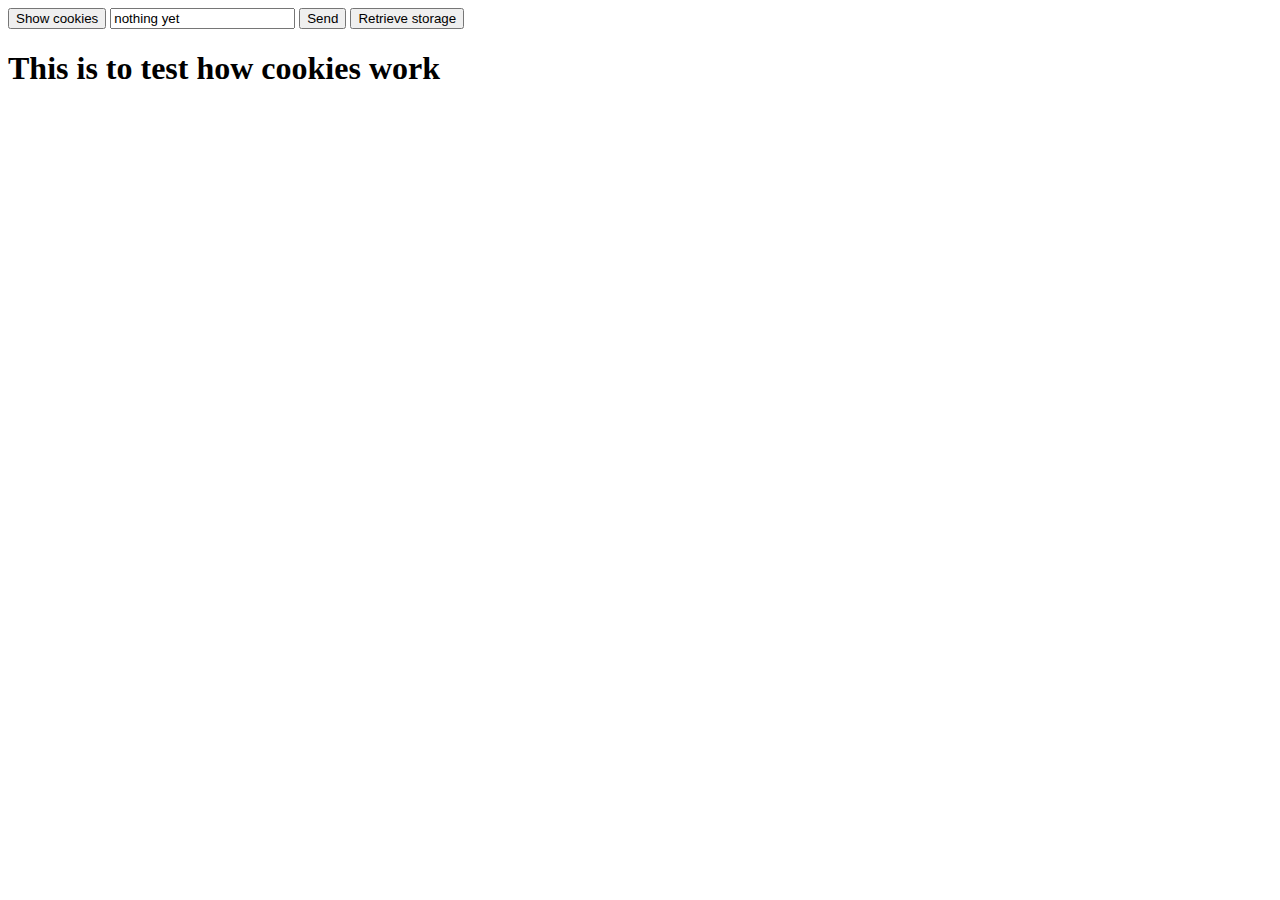
<file: webhome2 (copy)/localStoragetest/cook.html>
<html lang="en">
<head>
	<meta charset="UTF-8">
	<meta name="viewport" content="width=device-width, initial-scale=1.0">
	<title>COOKIETEST</title>
	<script src="script.js"></script>
</head>
<body>
	<button onclick="alertCookie()">Show cookies</button>
	<input id="userinput" type="text" value="nothing yet">
	<button onclick="sendInput()">Send</button>
	<button onclick="retrieve()">Retrieve storage</button>
	<h1>This is to test how cookies work</h1>
</body>
</html>
</file>
